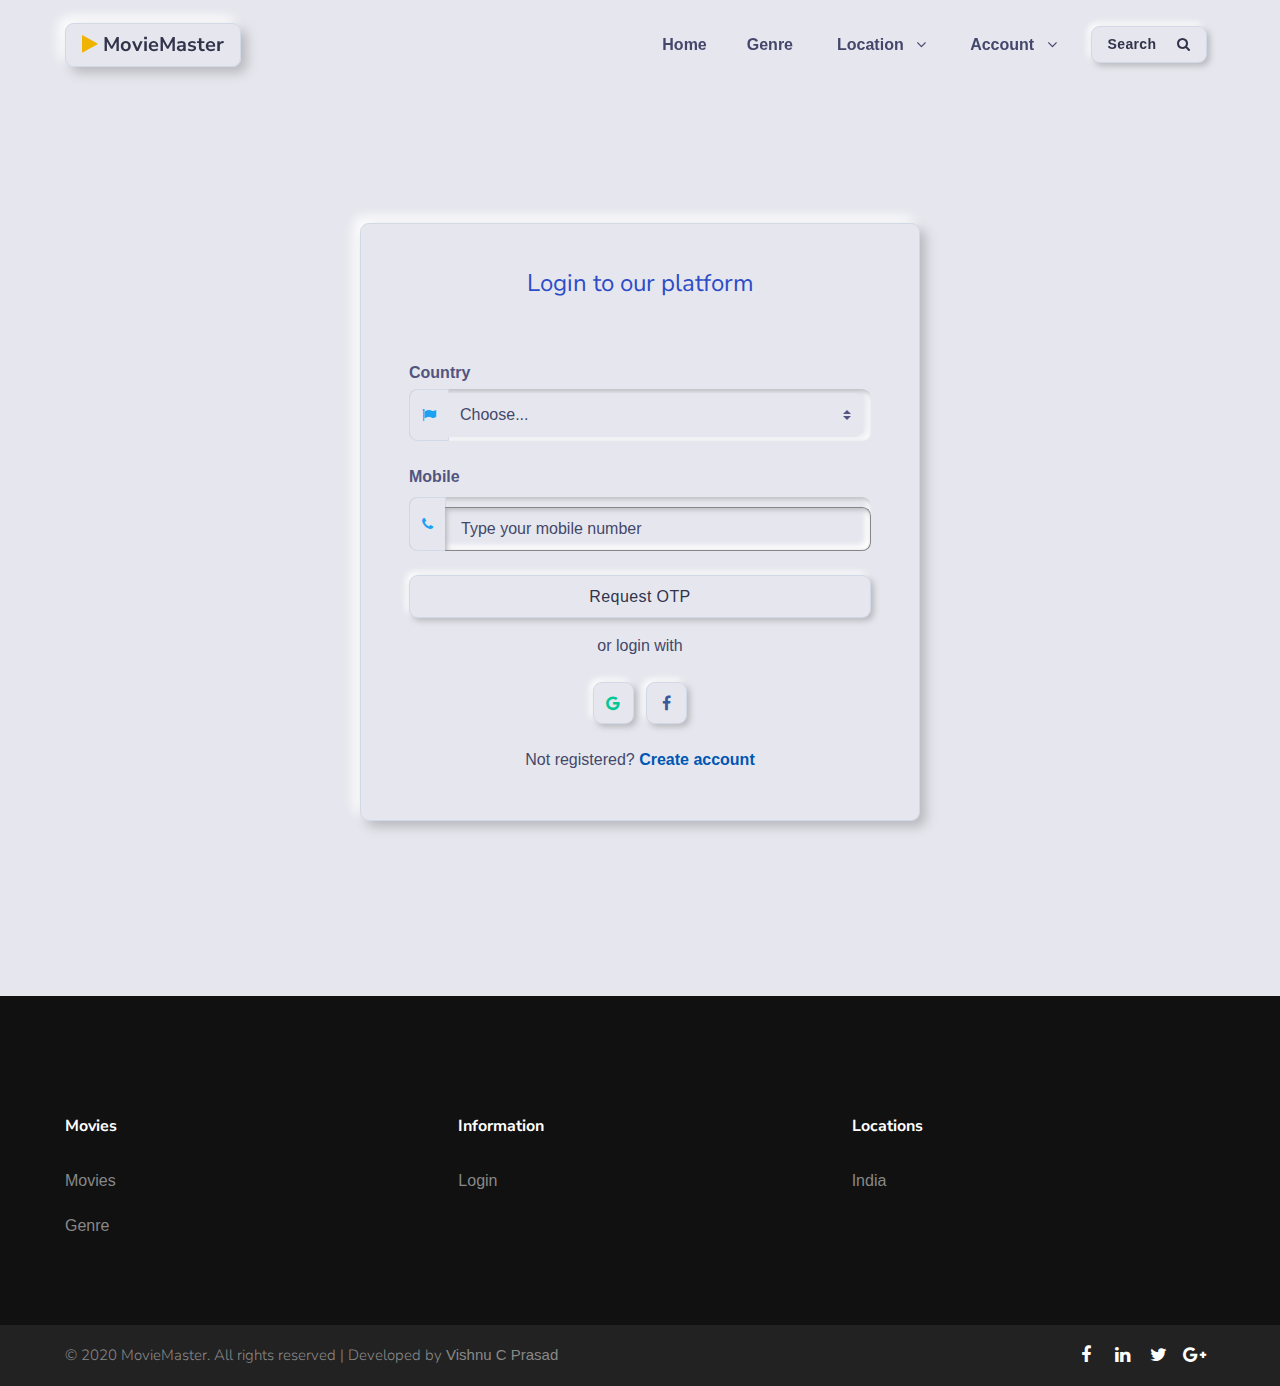
<file: views/login.html>
<!DOCTYPE html>
<html lang="en">

<head>
    <meta charset="UTF-8">
    <meta name="viewport" content="width=device-width, initial-scale=1.0">
    <title>MovieMaster</title>

    <link rel="icon" type="image/png" href="/favicon.ico" />

    <link rel="stylesheet" href="/assets/stylesheets/neumorphism.css">
    <link rel="stylesheet" href="/assets/stylesheets/fontawesome.css">
    <link rel="stylesheet" href="/assets/stylesheets/iziToast.css">
    <link rel="stylesheet" href="/assets/stylesheets/style.css">
</head>

<body>
    <header>
        <nav id="navbar-main" aria-label="Primary navigation"
            class="navbar navbar-main navbar-expand-lg navbar-theme-primary headroom navbar-light">
            <div class="container position-relative">
                <a class="navbar-brand shadow-soft py-2 px-3 rounded border border-light mr-lg-4" href="/">
                    <h5 class="m-0 font-weight-bolder">
                        <span class="fa fa-play icon-log text-warning" aria-hidden="true"></span>
                        <span class="text-capitalize">MovieMaster</span>
                    </h5>
                </a>
                <div class="navbar-collapse collapse" id="navbar_global">
                    <div class="navbar-collapse-header">
                        <div class="row">
                            <div class="col-6 collapse-brand">
                                <a href="/" class="navbar-brand shadow-soft py-2 px-3 rounded border border-light">
                                    <span class="fa fa-play icon-log text-warning" aria-hidden="true"></span>
                                </a>
                            </div>
                            <div class="col-6 collapse-close">
                                <a href="#navbar_global" class="fa fa-times" data-toggle="collapse"
                                    data-target="#navbar_global" aria-controls="navbar_global" aria-expanded="false"
                                    title="close" aria-label="Toggle navigation"></a>
                            </div>
                        </div>
                    </div>
                    <ul class="navbar-nav navbar-nav-hover align-items-lg-center ml-auto">
                        <li class="nav-item">
                            <a href="/" class="nav-link font-weight-bold">Home</a>
                        </li>
                        <li class="nav-item">
                            <a href="/" class="nav-link font-weight-bold">Genre</a>
                        </li>
                        <li class="nav-item dropdown">
                            <a href="#" class="nav-link" data-toggle="dropdown">
                                <span class="nav-link-inner-text font-weight-bold">Location</span>
                                <span class="fa fa-angle-down nav-link-arrow ml-2"></span>
                            </a>
                            <ul class="dropdown-menu shadow-soft">
                                <h5><a class="text-secondary text-truncate font-weight-bold mx-3"
                                        href="">Erumely, Kerala, India</a></h5>
                                <li><a class="dropdown-item" href="/login"><i
                                            class="fa fa-location-arrow text-secondary mr-2"></i> Pick another
                                        location</a></li>
                            </ul>
                        </li>
                        <li class="nav-item dropdown">
                            <a href="#" class="nav-link" data-toggle="dropdown">
                                <span class="nav-link-inner-text font-weight-bold">Account</span>
                                <span class="fa fa-angle-down nav-link-arrow ml-2"></span>
                            </a>
                            <ul class="dropdown-menu shadow-soft">
                                <h5 class="row px-3">
                                    <div class="col my-auto">
                                        <a class="text-secondary font-weight-bold"
                                            href="">Account</a>
                                    </div>
                                    <div class="col">
                                        <img src="../assets/images/profile.png" class="profile_img float-right">
                                    </div>
                                </h5>
                                <li><a class="dropdown-item" href="/login"><i
                                            class="fa fa-sign-in text-secondary mr-2"></i> Login</a></li>
                            </ul>
                        </li>
                        <li class="nav-item">
                            <div class="search-right">
                                <a href="#search" class="btn btn-primary btn-sm font-weight-bold px-3" title="search">
                                    Search <span class="fa fa-search ml-3" aria-hidden="true"></span>
                                </a>
                                <div id="search" class="pop-overlay">
                                    <div class="popup">
                                        <form class="search-box" id="search-box">
                                            <input type="search" placeholder="Search your Keyword" name="searchQuery"
                                                id="searchQuery" required="required" autofocus="" autocomplete="false">
                                            <button type="submit" class="btn btn-primary mx-2"><span
                                                    class="fa fa-search" aria-hidden="true"></span></button>
                                            <div class="bg-white rounded mt-2 py-2" id="results-container" hidden
                                                style="max-height: 50vh; overflow-y: auto;"></div>
                                        </form>
                                    </div>
                                    <a class="close" href="#close">×</a>
                                </div>
                            </div>
                        </li>
                    </ul>
                </div>
                <div class="d-flex align-items-center">
                    <button class="navbar-toggler ml-2" type="button" data-toggle="collapse"
                        data-target="#navbar_global" aria-controls="navbar_global" aria-expanded="false"
                        aria-label="Toggle navigation">
                        <span class="navbar-toggler-icon"></span>
                    </button>
                </div>
            </div>
        </nav>
    </header>

    <section class="min-vh-100 d-flex bg-primary align-items-center my-5 pt-5">
        <div class="container">
            <div class="row justify-content-center">
                <div class="col-12 col-md-8 col-lg-6 justify-content-center">
                    <div class="card bg-primary shadow-soft border-light p-4">
                        <div class="card-header text-center pb-0">
                            <h2 class="h4 text-secondary">Login to our platform</h2>
                        </div>
                        <div class="card-body">
                            <form action="#" class="mt-4" id="loginForm">
                                <div class="form-group">
                                    <label class="my-1 mr-2" for="contrySelection">Country</label>
                                    <div class="input-group mb-4">
                                        <div class="input-group-prepend">
                                            <span class="input-group-text"><span
                                                    class="fa fa-flag text-twitter"></span></span>
                                        </div>
                                        <select class="custom-select shadow-none my-1 mr-sm-2" id="contrySelection" required>
                                            <option selected value="">Choose...</option>
                                            <option value="+91">India</option>
                                        </select>
                                    </div>
                                </div>
                                <div class="form-group">
                                    <label for="mobileInput">Mobile</label>
                                    <div class="input-group mb-4">
                                        <div class="input-group-prepend">
                                            <span class="input-group-text"><span
                                                    class="fa fa-phone text-twitter"></span></span>
                                        </div>
                                        <input class="form-control" id="mobileInput"
                                            placeholder="Type your mobile number" type="text" aria-label="mobile"
                                            required>
                                    </div>
                                </div>
                                <button type="submit" class="btn btn-block btn-primary" id="loginSubmit">
                                    <span id="submitBtn">
                                        Request OTP
                                    </span>
                                    <span id="loadingBtn" hidden>
                                        <span class="spinner-grow spinner-grow-sm" role="status"
                                            aria-hidden="true"></span>
                                        <span class="spinner-grow spinner-grow-sm" role="status"
                                            aria-hidden="true"></span>
                                        <span class="spinner-grow spinner-grow-sm" role="status"
                                            aria-hidden="true"></span>
                                        <span class="spinner-grow spinner-grow-sm" role="status"
                                            aria-hidden="true"></span>
                                        <span class="spinner-grow spinner-grow-sm" role="status"
                                            aria-hidden="true"></span>
                                    </span>
                                </button>

                            </form>
                            <form action="#" class="mt-4" id="verificationForm" style="display: none;">
                                <div class="form-group">
                                    <label for="otpInput">OTP</label>
                                    <div class="input-group mb-4">
                                        <div class="input-group-prepend">
                                            <span class="input-group-text"><span
                                                    class="fa fa-check text-twitter"></span></span>
                                        </div>
                                        <input class="form-control" id="otpInput"
                                            placeholder="Enter OTP" type="text" aria-label="otp"
                                            required>
                                    </div>
                                </div>
                                <button type="submit" class="btn btn-block btn-primary" id="verificationSubmit">
                                    <span id="verificationSubmitBtn">
                                        Verify OTP
                                    </span>
                                    <span id="verificationLoadingBtn" hidden>
                                        <span class="spinner-grow spinner-grow-sm" role="status"
                                            aria-hidden="true"></span>
                                        <span class="spinner-grow spinner-grow-sm" role="status"
                                            aria-hidden="true"></span>
                                        <span class="spinner-grow spinner-grow-sm" role="status"
                                            aria-hidden="true"></span>
                                        <span class="spinner-grow spinner-grow-sm" role="status"
                                            aria-hidden="true"></span>
                                        <span class="spinner-grow spinner-grow-sm" role="status"
                                            aria-hidden="true"></span>
                                    </span>
                                </button>
                            </form>
                            <div class="mt-3 mb-4 text-center">
                                <span class="font-weight-normal">or login with</span>
                            </div>
                            <div class="btn-wrapper my-4 text-center">
                                <button class="btn btn-primary btn-icon-only  text-success mr-2" type="button"
                                    aria-label="google button" title="Login with Google">
                                    <span aria-hidden="true" class="fa fa-google"></span>
                                </button>
                                <button class="btn btn-primary btn-icon-only  text-facebook" type="button"
                                    aria-label="facebook button" title="Login with Facebook">
                                    <span aria-hidden="true" class="fa fa-facebook-f"></span>
                                </button>
                            </div>
                            <div class="d-block d-sm-flex justify-content-center align-items-center mt-4">
                                <span class="font-weight-normal">
                                    Not registered?
                                    <a href="#" class="font-weight-bold text-info">Create account</a>
                                </span>
                            </div>
                        </div>
                    </div>
                </div>
            </div>
        </div>
    </section>

    <!-- footer-66 -->
    <footer class="w3l-footer">
        <section class="footer-inner-main">
            <div class="footer-hny-grids py-5">
                <div class="container py-lg-4">
                    <div class="text-txt">
                        <div class="right-side">
                            <div class="row footer-links">
                                <div class="col-md-4 col-sm-6 sub-two-right mt-5">
                                    <h6>Movies</h6>
                                    <ul>
                                        <li><a href="/">Movies</a></li>
                                        <li><a href="/">Genre</a></li>
                                    </ul>
                                </div>
                                <div class="col-md-4 col-sm-6 sub-two-right mt-5">
                                    <h6>Information</h6>
                                    <ul>
                                        <li><a href="/login">Login</a> </li>
                                    </ul>
                                </div>
                                <div class="col-md-4 col-sm-6 sub-two-right mt-5">
                                    <h6>Locations</h6>
                                    <ul>
                                        <li><a href="/">India</a></li>
                                    </ul>
                                </div>
                            </div>
                        </div>
                    </div>
                </div>
            </div>
            </div>
            <div class="below-section">
                <div class="container">
                    <div class="copyright-footer">
                        <div class="columns text-lg-left">
                            <p>&copy; 2020 MovieMaster. All rights reserved | Developed by <a href="/">Vishnu C
                                    Prasad</a></p>
                        </div>

                        <ul class="social text-lg-right">
                            <li><a href="/"><span class="fa fa-facebook" aria-hidden="true"></span></a>
                            </li>
                            <li><a href="/"><span class="fa fa-linkedin" aria-hidden="true"></span></a>
                            </li>
                            <li><a href="/"><span class="fa fa-twitter" aria-hidden="true"></span></a>
                            </li>
                            <li><a href="/"><span class="fa fa-google-plus" aria-hidden="true"></span></a>
                            </li>

                        </ul>
                    </div>
                </div>
            </div>
            <!-- copyright -->
            <!-- move top -->
            <button onclick="topFunction()" id="movetop" title="Go to top">
                <span class="fa fa-arrow-up" aria-hidden="true"></span>
            </button>
            <!-- /move top -->

        </section>
    </footer>
    <!--//footer-66 -->

    <script src="../assets/javascripts/jquery.min.js"></script>
    <script src="../assets/javascripts/jquery.counterup.min.js"></script>
    <script src="../assets/javascripts/jquery.countdown.min.js"></script>
    <script src="../assets/javascripts/popper.min.js"></script>
    <script src="../assets/javascripts/bootstrap.min.js"></script>
    <script src="../assets/javascripts/jquery.magnific-popup.min.js"></script>
    <script src="../assets/javascripts/owl.carousel.js"></script>
    <script src="../assets/javascripts/owl.config.js"></script>
    <script src="../assets/javascripts/neumorphism.js"></script>
    <script src="../assets/javascripts/iziToast.js"></script>
    <script src="../assets/javascripts/script.js"></script>
</body>

</html>
</file>
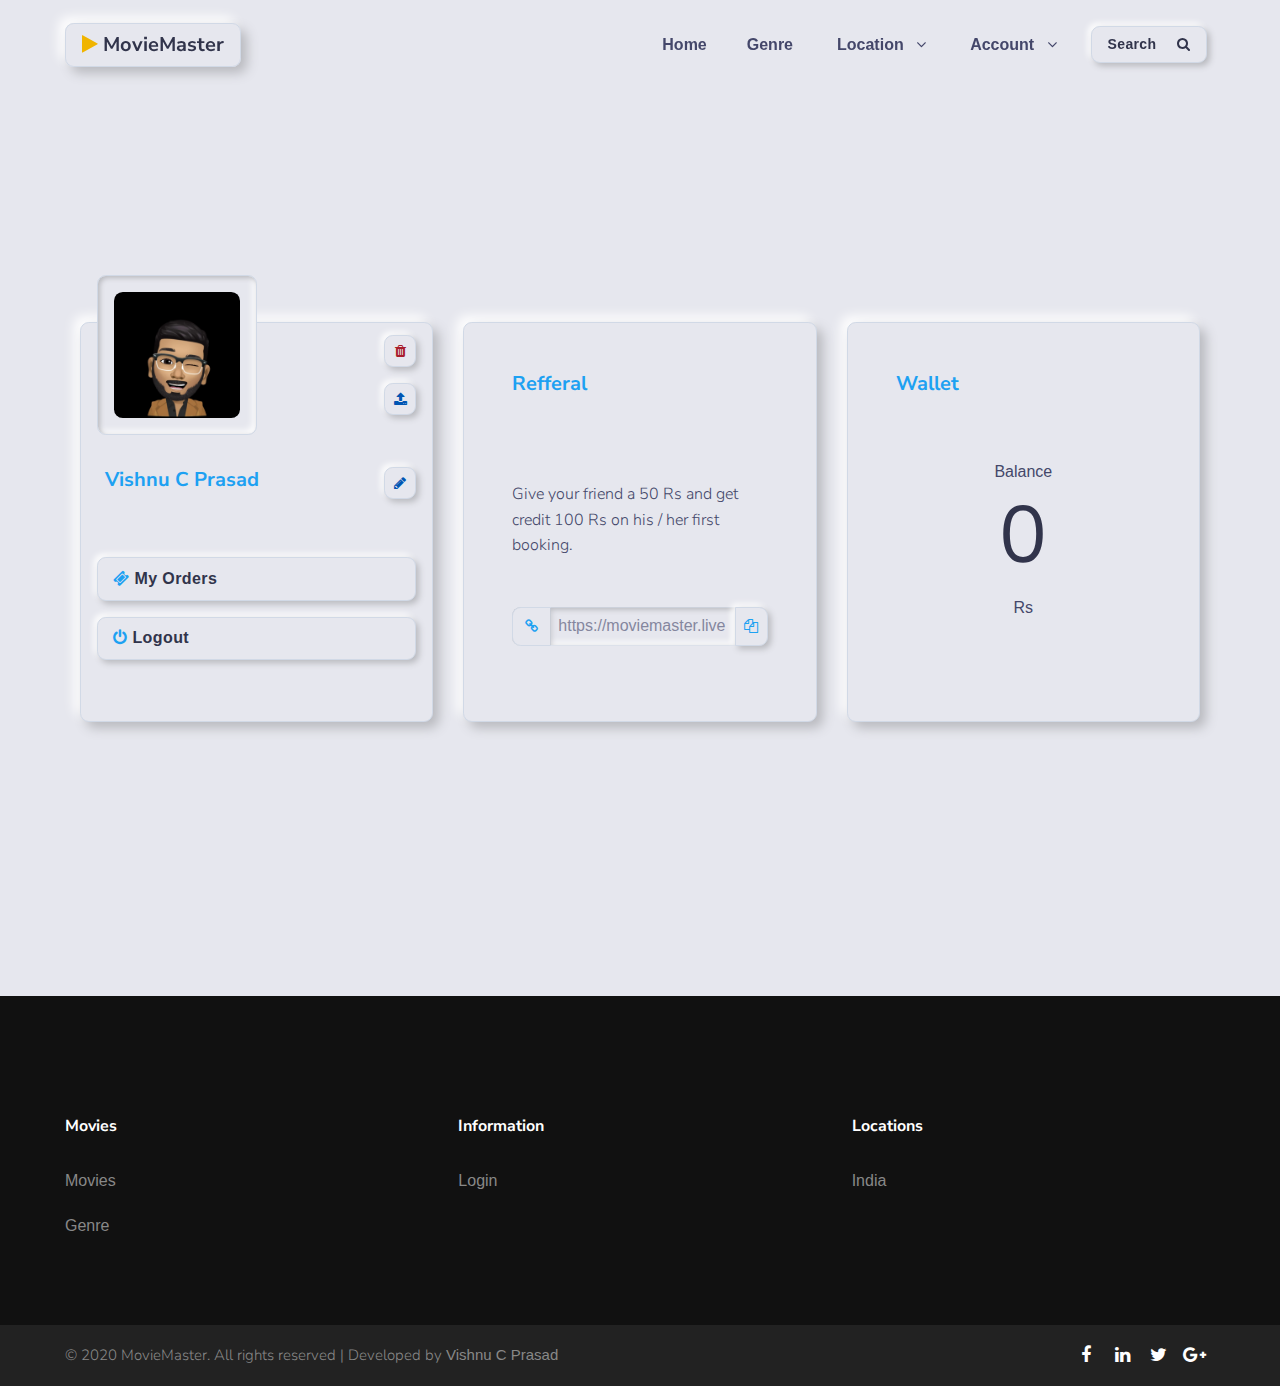
<file: views/my-profile.html>
<!DOCTYPE html>
<html lang="en">

<head>
    <meta charset="UTF-8">
    <meta name="viewport" content="width=device-width, initial-scale=1.0">
    <title>MovieMaster</title>

    <link rel="icon" type="image/png" href="/favicon.ico" />

    <link rel="stylesheet" href="/assets/stylesheets/neumorphism.css">
    <link rel="stylesheet" href="/assets/stylesheets/fontawesome.css">
    <link rel="stylesheet" href="/assets/stylesheets/iziToast.css">
    <link rel="stylesheet" href="/assets/stylesheets/style.css">
</head>

<body>
    <header>
        <nav id="navbar-main" aria-label="Primary navigation"
            class="navbar navbar-main navbar-expand-lg navbar-theme-primary headroom navbar-light">
            <div class="container position-relative">
                <a class="navbar-brand shadow-soft py-2 px-3 rounded border border-light mr-lg-4" href="/">
                    <h5 class="m-0 font-weight-bolder">
                        <span class="fa fa-play icon-log text-warning" aria-hidden="true"></span>
                        <span class="text-capitalize">MovieMaster</span>
                    </h5>
                </a>
                <div class="navbar-collapse collapse" id="navbar_global">
                    <div class="navbar-collapse-header">
                        <div class="row">
                            <div class="col-6 collapse-brand">
                                <a href="/" class="navbar-brand shadow-soft py-2 px-3 rounded border border-light">
                                    <span class="fa fa-play icon-log text-warning" aria-hidden="true"></span>
                                </a>
                            </div>
                            <div class="col-6 collapse-close">
                                <a href="#navbar_global" class="fa fa-times" data-toggle="collapse"
                                    data-target="#navbar_global" aria-controls="navbar_global" aria-expanded="false"
                                    title="close" aria-label="Toggle navigation"></a>
                            </div>
                        </div>
                    </div>
                    <ul class="navbar-nav navbar-nav-hover align-items-lg-center ml-auto">
                        <li class="nav-item">
                            <a href="/" class="nav-link font-weight-bold">Home</a>
                        </li>
                        <li class="nav-item">
                            <a href="/" class="nav-link font-weight-bold">Genre</a>
                        </li>
                        <li class="nav-item dropdown">
                            <a href="#" class="nav-link" data-toggle="dropdown">
                                <span class="nav-link-inner-text font-weight-bold">Location</span>
                                <span class="fa fa-angle-down nav-link-arrow ml-2"></span>
                            </a>
                            <ul class="dropdown-menu shadow-soft">
                                <h5><a class="text-secondary text-truncate font-weight-bold mx-3" href="">Erumely,
                                        Kerala, India</a></h5>
                                <li><a class="dropdown-item" href="/login"><i
                                            class="fa fa-location-arrow text-secondary mr-2"></i> Pick another
                                        location</a></li>
                            </ul>
                        </li>
                        <li class="nav-item dropdown">
                            <a href="#" class="nav-link" data-toggle="dropdown">
                                <span class="nav-link-inner-text font-weight-bold">Account</span>
                                <span class="fa fa-angle-down nav-link-arrow ml-2"></span>
                            </a>
                            <ul class="dropdown-menu shadow-soft">
                                <h5 class="row px-3">
                                    <div class="col my-auto">
                                        <a class="text-secondary font-weight-bold" href="">Account</a>
                                    </div>
                                    <div class="col">
                                        <img src="../assets/images/profile.png" class="profile_img float-right">
                                    </div>
                                </h5>
                                <li><a class="dropdown-item" href="/login"><i
                                            class="fa fa-sign-in text-secondary mr-2"></i> Login</a></li>
                            </ul>
                        </li>
                        <li class="nav-item">
                            <div class="search-right">
                                <a href="#search" class="btn btn-primary btn-sm font-weight-bold px-3" title="search">
                                    Search <span class="fa fa-search ml-3" aria-hidden="true"></span>
                                </a>
                                <div id="search" class="pop-overlay">
                                    <div class="popup">
                                        <form class="search-box" id="search-box">
                                            <input type="search" placeholder="Search your Keyword" name="searchQuery"
                                                id="searchQuery" required="required" autofocus="" autocomplete="false">
                                            <button type="submit" class="btn btn-primary mx-2"><span
                                                    class="fa fa-search" aria-hidden="true"></span></button>
                                            <div class="bg-white rounded mt-2 py-2" id="results-container" hidden
                                                style="max-height: 50vh; overflow-y: auto;"></div>
                                        </form>
                                    </div>
                                    <a class="close" href="#close">×</a>
                                </div>
                            </div>
                        </li>
                    </ul>
                </div>
                <div class="d-flex align-items-center">
                    <button class="navbar-toggler ml-2" type="button" data-toggle="collapse"
                        data-target="#navbar_global" aria-controls="navbar_global" aria-expanded="false"
                        aria-label="Toggle navigation">
                        <span class="navbar-toggler-icon"></span>
                    </button>
                </div>
            </div>
        </nav>
    </header>

    <section class="min-vh-100 d-flex align-items-center my-5 pt-5">
        <div class="container row mt-5">
            <div class="col-lg-4 col-md-6">
                <div class="profile-card mb-5">
                    <div class="card bg-primary shadow-soft border-light" style="height: 25rem;">
                        <div class="row">
                            <div class="col">
                                <div class="profile-image bg-primary shadow-inset border border-light rounded p-3 ml-3 mt-n5">
                                    <img src="../assets/images/user.jpg" class="card-img-top rounded"
                                        alt="Avatar" id="profilePic" style=" height: 100%; object-fit: cover !important;">
                                </div>
                            </div>
                            <div class="col-3 text-right my-auto mr-3">
                                <button class="btn btn-primary btn-sm btn-icon-only mb-3"><span
                                        class="fa fa-trash text-danger"></span></button>
                                <br>
                                <form action="" method="POST" enctype="multipart/form-data" id="updateProfilePicForm">
                                    <label class="btn btn-primary btn-sm btn-icon-only" for="my-file-selector" id="profilePicUploadBtn">
                                        <input id="my-file-selector" required type="file" name="ownerPicture"
                                            style="display:none" onchange="loadImage(event);"><span
                                            class="fa fa-upload text-info"></span>
                                    </label>
                                    <button type="submit" class="btn btn-primary btn-sm btn-icon-only" id="profilePicConfirmBtn" hidden>
                                        <span class="fa fa-check text-success" id="profilePicSubmitBtn"></span>
                                        <span id="profilePicLoadingBtn" hidden>
                                            <span class="spinner-grow spinner-grow-sm" role="status"
                                                aria-hidden="true"></span>
                                        </span>
                                    </button>
                                </form>
                            </div>
                        </div>
                        <div class="card-body p-3">
                            <div class="row mt-3">
                                <div class="col">
                                    <h3 class="h5 pl-2 mb-3 font-weight-bolder text-twitter">Vishnu C Prasad</h3>
                                </div>
                                <div class="col-3 text-right">
                                    <a type="button" class="btn btn-primary btn-icon-only btn-sm" data-toggle="modal"
                                        data-target="#editProfileModal">
                                        <span class="fa fa-pencil text-info"></span>
                                    </a>
                                </div>
                            </div>
                            <div class="modal fade" id="editProfileModal" tabindex="-1" role="dialog"
                                aria-labelledby="editProfileModal" aria-hidden="true">
                                <div class="modal-dialog modal-dialog-centered" role="document">
                                    <div class="modal-content shadow-soft">
                                        <div class="modal-header">
                                            <h5 class="modal-title mb-0" id="modal-title-default">Edit Profile</h5>
                                            <button type="button" class="close" data-dismiss="modal" aria-label="Close">
                                                <span aria-hidden="true">×</span>
                                            </button>
                                        </div>
                                        <div class="modal-body">
                                            <form action="" id="editProfileForm">
                                                <div class="row">
                                                    <div class="col-md-8">
                                                        <div class="form-group">
                                                            <div class="input-group shadow-none mb-4">
                                                                <div class="input-group-prepend">
                                                                    <span class="btn shadow-none border-0"><span
                                                                            class="fa fa-user text-twitter"></span></span>
                                                                </div>
                                                                <input
                                                                    class="form-control form-control-sm rounded border-0"
                                                                    id="nameInput" value="Vishnu C Prasad" type="text"
                                                                    aria-label="name" required>
                                                            </div>
                                                        </div>
                                                    </div>
                                                    <div class="col-md-4">
                                                        <div class="form-group">
                                                            <div class="input-group shadow-none mb-4">
                                                                <div class="input-group-prepend">
                                                                    <span class="input-group-text border-0"><span
                                                                            class="fa fa-venus-mars text-twitter"></span></span>
                                                                </div>
                                                                <select class="custom-select custom-select-sm rounded"
                                                                    id="genderSelection" required>
                                                                    <option value="Male">Male</option>
                                                                    <option value="Female">Female</option>
                                                                </select>
                                                            </div>
                                                        </div>
                                                    </div>
                                                </div>
                                                <div class="form-group">
                                                    <div class="input-group shadow-none mb-4">
                                                        <div class="input-group-prepend">
                                                            <span class="input-group-text border-0"><span
                                                                    class="fa fa-envelope text-twitter"></span></span>
                                                        </div>
                                                        <input class="form-control form-control-sm rounded border-0"
                                                            id="emailInput" value="mail@site.com" type="text"
                                                            aria-label="email" required>
                                                    </div>
                                                </div>
                                                <div class="row">
                                                    <div class="col-md-4">
                                                        <div class="form-group">
                                                            <div class="input-group shadow-none mb-4">
                                                                <div class="input-group-prepend">
                                                                    <span class="input-group-text border-0"><span
                                                                            class="fa fa-flag text-twitter"></span></span>
                                                                </div>
                                                                <select class="custom-select custom-select-sm rounded"
                                                                    id="contrySelection" required>
                                                                    <option value="+91">India</option>
                                                                </select>
                                                            </div>
                                                        </div>
                                                    </div>
                                                    <div class="col-md-8">
                                                        <div class="form-group">
                                                            <div class="input-group shadow-none mb-4">
                                                                <div class="input-group-prepend">
                                                                    <span class="input-group-text border-0"><span
                                                                            class="fa fa-phone text-twitter"></span></span>
                                                                </div>
                                                                <input
                                                                    class="form-control form-control-sm rounded border-0"
                                                                    id="mobileInput" value="9999999999" type="text"
                                                                    aria-label="mobile" required>
                                                            </div>
                                                        </div>
                                                    </div>
                                                </div>
                                                <button type="submit" class="btn btn-block btn-primary"
                                                    id="editProfileSubmit">
                                                    <span id="editProfileSubmitBtn">
                                                        Save
                                                    </span>
                                                    <span id="editProfileLoadingBtn" hidden>
                                                        <span class="spinner-grow spinner-grow-sm" role="status"
                                                            aria-hidden="true"></span>
                                                        <span class="spinner-grow spinner-grow-sm" role="status"
                                                            aria-hidden="true"></span>
                                                        <span class="spinner-grow spinner-grow-sm" role="status"
                                                            aria-hidden="true"></span>
                                                        <span class="spinner-grow spinner-grow-sm" role="status"
                                                            aria-hidden="true"></span>
                                                        <span class="spinner-grow spinner-grow-sm" role="status"
                                                            aria-hidden="true"></span>
                                                    </span>
                                                </button>
                                            </form>
                                        </div>
                                    </div>
                                </div>
                            </div>
                            <div class="mt-5">
                                <div class="btn btn-primary btn-block text-left font-weight-bolder mb-3"><span
                                        class="fa fa-ticket text-twitter"></span> My Orders</div>
                                <div class="btn btn-primary btn-block text-left font-weight-bolder"><span
                                        class="fa fa-power-off text-twitter"></span> Logout</div>
                            </div>
                        </div>
                    </div>
                </div>
            </div>
            <div class="col-lg-4 col-md-6">
                <div class="card bg-primary shadow-soft border-light mb-5" style="height: 25rem;">
                    <div class="card-body p-5">
                        <h3 class="h5 card-title font-weight-bolder text-twitter mb-3">Refferal</h3>
                        <div class="row h-100">
                            <div class="col-12 my-auto">
                                <p class="card-text mt-4">Give your friend a 50 Rs and get credit 100 Rs on his / her
                                    first
                                    booking.</p>
                                <div class="form-group mt-5">
                                    <div class="input-group mb-4">
                                        <div class="input-group-prepend">
                                            <span class="input-group-text"><span
                                                    class="fa fa-link text-twitter"></span></span>
                                        </div>
                                        <input class="form-control form-control-sm" id="refferalLink"
                                            value="https://moviemaster.live" type="url" readonly>
                                        <div class="input-group-append">
                                            <button class="btn btn-primary btn-sm"
                                                onclick="copyRefferalLink(event)"><span
                                                    class="fa fa-copy text-twitter"></span></button>
                                        </div>
                                    </div>
                                </div>
                            </div>
                        </div>
                    </div>
                </div>
            </div>
            <div class="col-lg-4 col-md-12">
                <div class="card bg-primary shadow-soft border-light" style="height: 25rem;">
                    <div class="card-body p-5 mb-5">
                        <h3 class="h5 card-title font-weight-bolder text-twitter mb-3">Wallet</h3>
                        <div class="row h-100">
                            <div class="col-12 my-auto text-center">
                                <span>Balance</span>
                                <h1 style="font-size: 5rem;">0</h1>
                                <span>Rs</span>
                            </div>
                        </div>
                    </div>
                </div>
            </div>
        </div>
    </section>

    <!-- footer-66 -->
    <footer class="w3l-footer">
        <section class="footer-inner-main">
            <div class="footer-hny-grids py-5">
                <div class="container py-lg-4">
                    <div class="text-txt">
                        <div class="right-side">
                            <div class="row footer-links">
                                <div class="col-md-4 col-sm-6 sub-two-right mt-5">
                                    <h6>Movies</h6>
                                    <ul>
                                        <li><a href="/">Movies</a></li>
                                        <li><a href="/">Genre</a></li>
                                    </ul>
                                </div>
                                <div class="col-md-4 col-sm-6 sub-two-right mt-5">
                                    <h6>Information</h6>
                                    <ul>
                                        <li><a href="/login">Login</a> </li>
                                    </ul>
                                </div>
                                <div class="col-md-4 col-sm-6 sub-two-right mt-5">
                                    <h6>Locations</h6>
                                    <ul>
                                        <li><a href="/">India</a></li>
                                    </ul>
                                </div>
                            </div>
                        </div>
                    </div>
                </div>
            </div>
            </div>
            <div class="below-section">
                <div class="container">
                    <div class="copyright-footer">
                        <div class="columns text-lg-left">
                            <p>&copy; 2020 MovieMaster. All rights reserved | Developed by <a href="/">Vishnu C
                                    Prasad</a></p>
                        </div>

                        <ul class="social text-lg-right">
                            <li><a href="/"><span class="fa fa-facebook" aria-hidden="true"></span></a>
                            </li>
                            <li><a href="/"><span class="fa fa-linkedin" aria-hidden="true"></span></a>
                            </li>
                            <li><a href="/"><span class="fa fa-twitter" aria-hidden="true"></span></a>
                            </li>
                            <li><a href="/"><span class="fa fa-google-plus" aria-hidden="true"></span></a>
                            </li>

                        </ul>
                    </div>
                </div>
            </div>
            <!-- copyright -->
            <!-- move top -->
            <button onclick="topFunction()" id="movetop" title="Go to top">
                <span class="fa fa-arrow-up" aria-hidden="true"></span>
            </button>
            <!-- /move top -->

        </section>
    </footer>
    <!--//footer-66 -->

    <script src="../assets/javascripts/jquery.min.js"></script>
    <script src="../assets/javascripts/jquery.counterup.min.js"></script>
    <script src="../assets/javascripts/jquery.countdown.min.js"></script>
    <script src="../assets/javascripts/popper.min.js"></script>
    <script src="../assets/javascripts/bootstrap.min.js"></script>
    <script src="../assets/javascripts/jquery.magnific-popup.min.js"></script>
    <script src="../assets/javascripts/owl.carousel.js"></script>
    <script src="../assets/javascripts/owl.config.js"></script>
    <script src="../assets/javascripts/neumorphism.js"></script>
    <script src="../assets/javascripts/iziToast.js"></script>
    <script src="../assets/javascripts/script.js"></script>
</body>

</html>
</file>
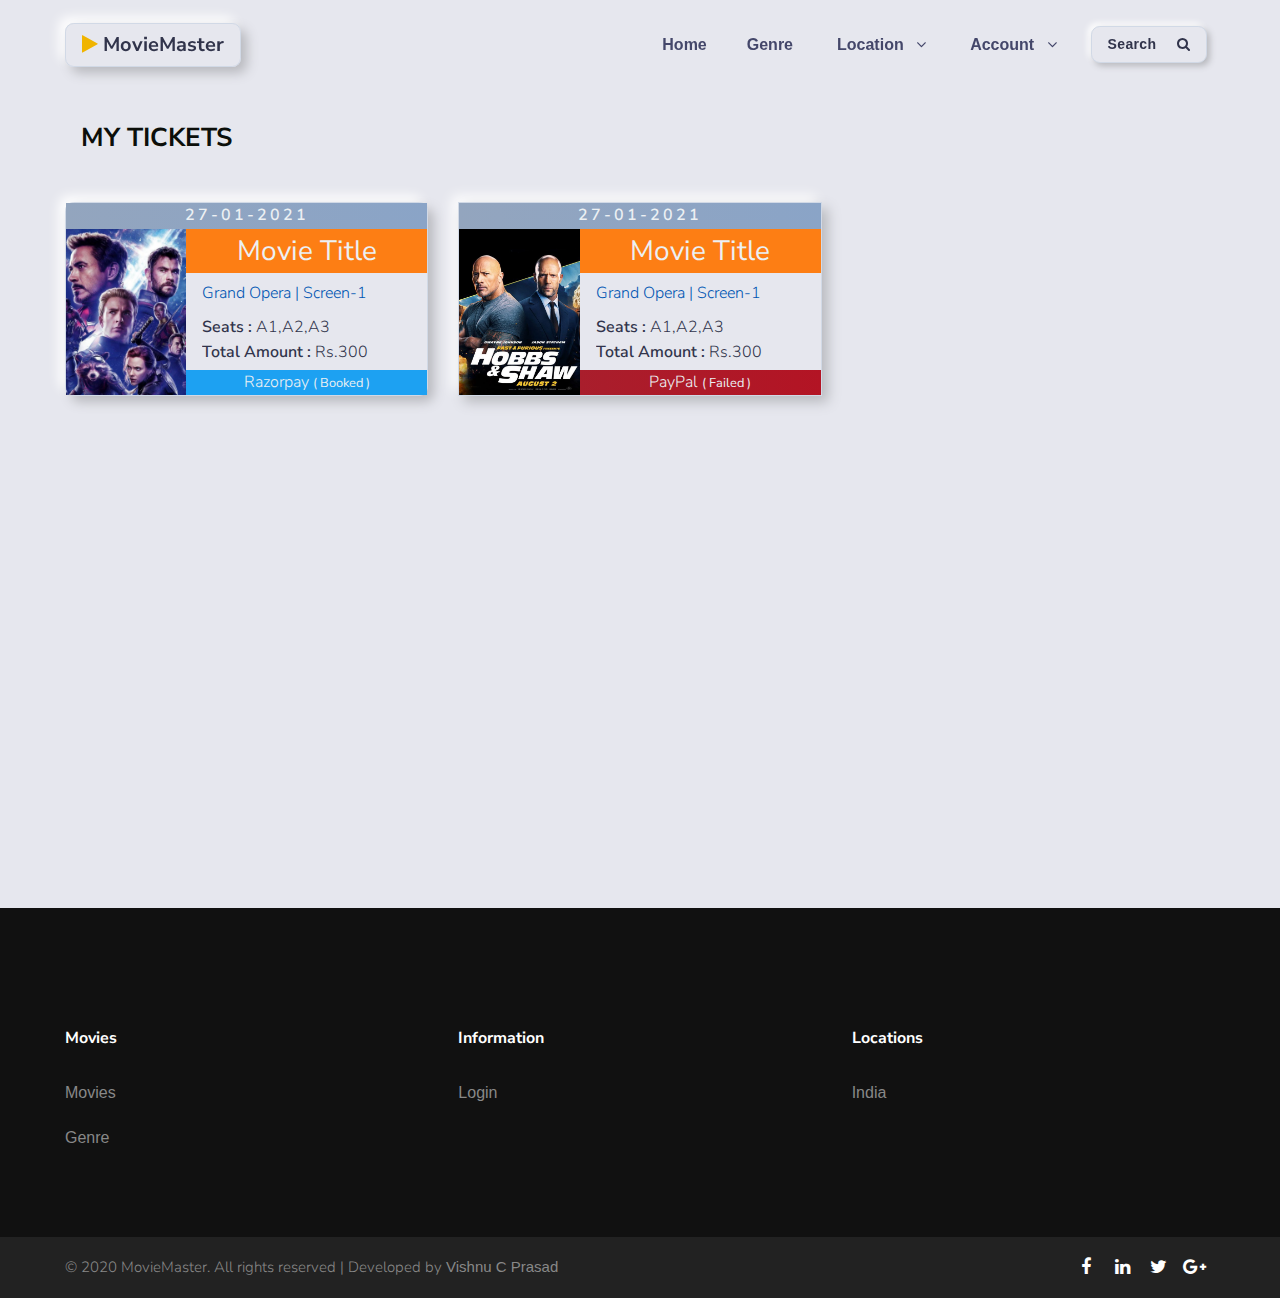
<file: views/my-tickets.html>
<!DOCTYPE html>
<html lang="en">

<head>
    <meta charset="UTF-8">
    <meta name="viewport" content="width=device-width, initial-scale=1.0">
    <title>MovieMaster</title>

    <link rel="icon" type="image/png" href="/favicon.ico" />

    <link rel="stylesheet" href="../assets/stylesheets/neumorphism.css">
    <link rel="stylesheet" href="../assets/stylesheets/fontawesome.css">
    <link rel="stylesheet" href="../assets/stylesheets/iziToast.css">
    <link rel="stylesheet" href="../assets/stylesheets/vex.css">
    <link rel="stylesheet" href="../assets/stylesheets/vex-theme-os.css">
    <link rel="stylesheet" href="../assets/stylesheets/style.css">
</head>

<body>
    <header>
        <nav id="navbar-main" aria-label="Primary navigation"
            class="navbar navbar-main navbar-expand-lg navbar-theme-primary headroom navbar-light">
            <div class="container position-relative">
                <a class="navbar-brand shadow-soft py-2 px-3 rounded border border-light mr-lg-4" href="/">
                    <h5 class="m-0 font-weight-bolder">
                        <span class="fa fa-play icon-log text-warning" aria-hidden="true"></span>
                        <span class="text-capitalize">MovieMaster</span>
                    </h5>
                </a>
                <div class="navbar-collapse collapse" id="navbar_global">
                    <div class="navbar-collapse-header">
                        <div class="row">
                            <div class="col-6 collapse-brand">
                                <a href="/" class="navbar-brand shadow-soft py-2 px-3 rounded border border-light">
                                    <span class="fa fa-play icon-log text-warning" aria-hidden="true"></span>
                                </a>
                            </div>
                            <div class="col-6 collapse-close">
                                <a href="#navbar_global" class="fa fa-times" data-toggle="collapse"
                                    data-target="#navbar_global" aria-controls="navbar_global" aria-expanded="false"
                                    title="close" aria-label="Toggle navigation"></a>
                            </div>
                        </div>
                    </div>
                    <ul class="navbar-nav navbar-nav-hover align-items-lg-center ml-auto">
                        <li class="nav-item">
                            <a href="/" class="nav-link font-weight-bold">Home</a>
                        </li>
                        <li class="nav-item">
                            <a href="/" class="nav-link font-weight-bold">Genre</a>
                        </li>
                        <li class="nav-item dropdown">
                            <a href="#" class="nav-link" data-toggle="dropdown">
                                <span class="nav-link-inner-text font-weight-bold">Location</span>
                                <span class="fa fa-angle-down nav-link-arrow ml-2"></span>
                            </a>
                            <ul class="dropdown-menu shadow-soft">
                                <h5><a class="text-secondary text-truncate font-weight-bold mx-3" href="">Erumely,
                                        Kerala, India</a></h5>
                                <li><a class="dropdown-item" href="/login"><i
                                            class="fa fa-location-arrow text-secondary mr-2"></i> Pick another
                                        location</a></li>
                            </ul>
                        </li>
                        <li class="nav-item dropdown">
                            <a href="#" class="nav-link" data-toggle="dropdown">
                                <span class="nav-link-inner-text font-weight-bold">Account</span>
                                <span class="fa fa-angle-down nav-link-arrow ml-2"></span>
                            </a>
                            <ul class="dropdown-menu shadow-soft">
                                <h5 class="row px-3">
                                    <div class="col my-auto">
                                        <a class="text-secondary font-weight-bold" href="">Account</a>
                                    </div>
                                    <div class="col">
                                        <img src="../assets/images/profile.png" class="profile_img float-right">
                                    </div>
                                </h5>
                                <li><a class="dropdown-item" href="/login"><i
                                            class="fa fa-sign-in text-secondary mr-2"></i> Login</a></li>
                            </ul>
                        </li>
                        <li class="nav-item">
                            <div class="search-right">
                                <a href="#search" class="btn btn-primary btn-sm font-weight-bold px-3" title="search">
                                    Search <span class="fa fa-search ml-3" aria-hidden="true"></span>
                                </a>
                                <div id="search" class="pop-overlay">
                                    <div class="popup">
                                        <form class="search-box" id="search-box">
                                            <input type="search" placeholder="Search your Keyword" name="searchQuery"
                                                id="searchQuery" required="required" autofocus="" autocomplete="false">
                                            <button type="submit" class="btn btn-primary mx-2"><span
                                                    class="fa fa-search" aria-hidden="true"></span></button>
                                            <div class="bg-white rounded mt-2 py-2" id="results-container" hidden
                                                style="max-height: 50vh; overflow-y: auto;"></div>
                                        </form>
                                    </div>
                                    <a class="close" href="#close">×</a>
                                </div>
                            </div>
                        </li>
                    </ul>
                </div>
                <div class="d-flex align-items-center">
                    <button class="navbar-toggler ml-2" type="button" data-toggle="collapse"
                        data-target="#navbar_global" aria-controls="navbar_global" aria-expanded="false"
                        aria-label="Toggle navigation">
                        <span class="navbar-toggler-icon"></span>
                    </button>
                </div>
            </div>
        </nav>
    </header>
    <section class="min-vh-100 mt-2 pt-5">
        <div class="container mt-5">
            <div class="headerhny-title border-light rounded p-3">
                <div class="w3l-title-grids">
                    <div class="headerhny-left">
                        <h3 class="hny-title m-0">My Tickets</h3>
                    </div>
                </div>
            </div>
            <div class="row">
                <div class="col-12 col-md-6 col-lg-4 mb-5 mb-lg-0">
                    <a href="">
                        <div class="card bg-primary shadow-soft border-light rounded animate-up-8">
                            <div class="bg-gradient-gray-600 text-white">
                                <p class="text-center text-monospace font-weight-bold">27-01-2021</p>
                            </div>
                            <div class="row no-gutters">
                                <div class="col-md-4">
                                    <img src="../assets/images/movies/banner1.jpg" class="card-img"
                                        style="height: 100%; object-fit: cover;">
                                </div>
                                <div class="col-md-8">
                                    <div class="card-body p-0">
                                        <h3
                                            class="card-title wthree text-truncate bg-orange text-white text-center mb-1 py-1">
                                            Movie Title</h3>
                                        <div class="px-3 py-1">
                                            <p class="card-text text-info text-truncate mb-2">
                                                Grand Opera | Screen-1</p>
                                            <p class="text-truncate"><span class="font-weight-bold">Seats
                                                    :
                                                </span>A1,A2,A3</p>
                                            <p class="text-truncate"><span class="font-weight-bold">Total
                                                    Amount :
                                                </span>Rs.300</p>
                                        </div>
                                        <p class="bg-twitter text-center text-white text-truncate"><span
                                                class="font-weight-bold"></span>Razorpay <span
                                                class="text-capitalize small">( Booked )</span></p>
                                    </div>
                                </div>
                            </div>
                        </div>
                    </a>
                </div>
                <div class="col-12 col-md-6 col-lg-4 mb-5 mb-lg-0">
                    <a href="">
                        <div class="card bg-primary shadow-soft border-light rounded-0 animate-up-8">
                            <div class="bg-gradient-gray-600 text-white">
                                <p class="text-center text-monospace font-weight-bold">27-01-2021</p>
                            </div>
                            <div class="row no-gutters">
                                <div class="col-md-4">
                                    <img src="../assets/images/movies/banner2.jpg" class="card-img"
                                        style="height: 100%; object-fit: cover;">
                                </div>
                                <div class="col-md-8">
                                    <div class="card-body p-0">
                                        <h3
                                            class="card-title wthree text-truncate bg-orange text-white text-center mb-1 py-1">
                                            Movie Title</h3>
                                        <div class="px-3 py-1">
                                            <p class="card-text text-info text-truncate mb-2">
                                                Grand Opera | Screen-1</p>
                                            <p class="text-truncate"><span class="font-weight-bold">Seats
                                                    :
                                                </span>A1,A2,A3</p>
                                            <p class="text-truncate"><span class="font-weight-bold">Total
                                                    Amount :
                                                </span>Rs.300</p>
                                        </div>
                                        <p class="bg-gradient-danger text-center text-white text-truncate"><span
                                                class="font-weight-bold"></span>PayPal <span
                                                class="text-capitalize small">( Failed )</span></p>
                                    </div>
                                </div>
                            </div>
                        </div>
                    </a>
                </div>
            </div>
        </div>
        </div>
        </div>
    </section>

    <!-- footer-66 -->
    <footer class="w3l-footer">
        <section class="footer-inner-main">
            <div class="footer-hny-grids py-5">
                <div class="container py-lg-4">
                    <div class="text-txt">
                        <div class="right-side">
                            <div class="row footer-links">
                                <div class="col-md-4 col-sm-6 sub-two-right mt-5">
                                    <h6>Movies</h6>
                                    <ul>
                                        <li><a href="/">Movies</a></li>
                                        <li><a href="/">Genre</a></li>
                                    </ul>
                                </div>
                                <div class="col-md-4 col-sm-6 sub-two-right mt-5">
                                    <h6>Information</h6>
                                    <ul>
                                        <li><a href="/login">Login</a> </li>
                                    </ul>
                                </div>
                                <div class="col-md-4 col-sm-6 sub-two-right mt-5">
                                    <h6>Locations</h6>
                                    <ul>
                                        <li><a href="/">India</a></li>
                                    </ul>
                                </div>
                            </div>
                        </div>
                    </div>
                </div>
            </div>
            </div>
            <div class="below-section">
                <div class="container">
                    <div class="copyright-footer">
                        <div class="columns text-lg-left">
                            <p>&copy; 2020 MovieMaster. All rights reserved | Developed by <a href="/">Vishnu C
                                    Prasad</a></p>
                        </div>

                        <ul class="social text-lg-right">
                            <li><a href="/"><span class="fa fa-facebook" aria-hidden="true"></span></a>
                            </li>
                            <li><a href="/"><span class="fa fa-linkedin" aria-hidden="true"></span></a>
                            </li>
                            <li><a href="/"><span class="fa fa-twitter" aria-hidden="true"></span></a>
                            </li>
                            <li><a href="/"><span class="fa fa-google-plus" aria-hidden="true"></span></a>
                            </li>

                        </ul>
                    </div>
                </div>
            </div>
            <!-- copyright -->
            <!-- move top -->
            <button onclick="topFunction()" id="movetop" title="Go to top">
                <span class="fa fa-arrow-up" aria-hidden="true"></span>
            </button>
            <!-- /move top -->

        </section>
    </footer>
    <!--//footer-66 -->

    <script src="../assets/javascripts/jquery.min.js"></script>
    <script src="../assets/javascripts/jquery.counterup.min.js"></script>
    <script src="../assets/javascripts/jquery.countdown.min.js"></script>
    <script src="../assets/javascripts/popper.min.js"></script>
    <script src="../assets/javascripts/bootstrap.min.js"></script>
    <script src="../assets/javascripts/jquery.magnific-popup.min.js"></script>
    <script src="../assets/javascripts/owl.carousel.js"></script>
    <script src="../assets/javascripts/owl.config.js"></script>
    <script src="../assets/javascripts/neumorphism.js"></script>
    <script src="../assets/javascripts/iziToast.js"></script>
    <script src="../assets/javascripts/vex.combined.js"></script>
    <script src="../assets/javascripts/script.js"></script>
</body>

</html>
</file>
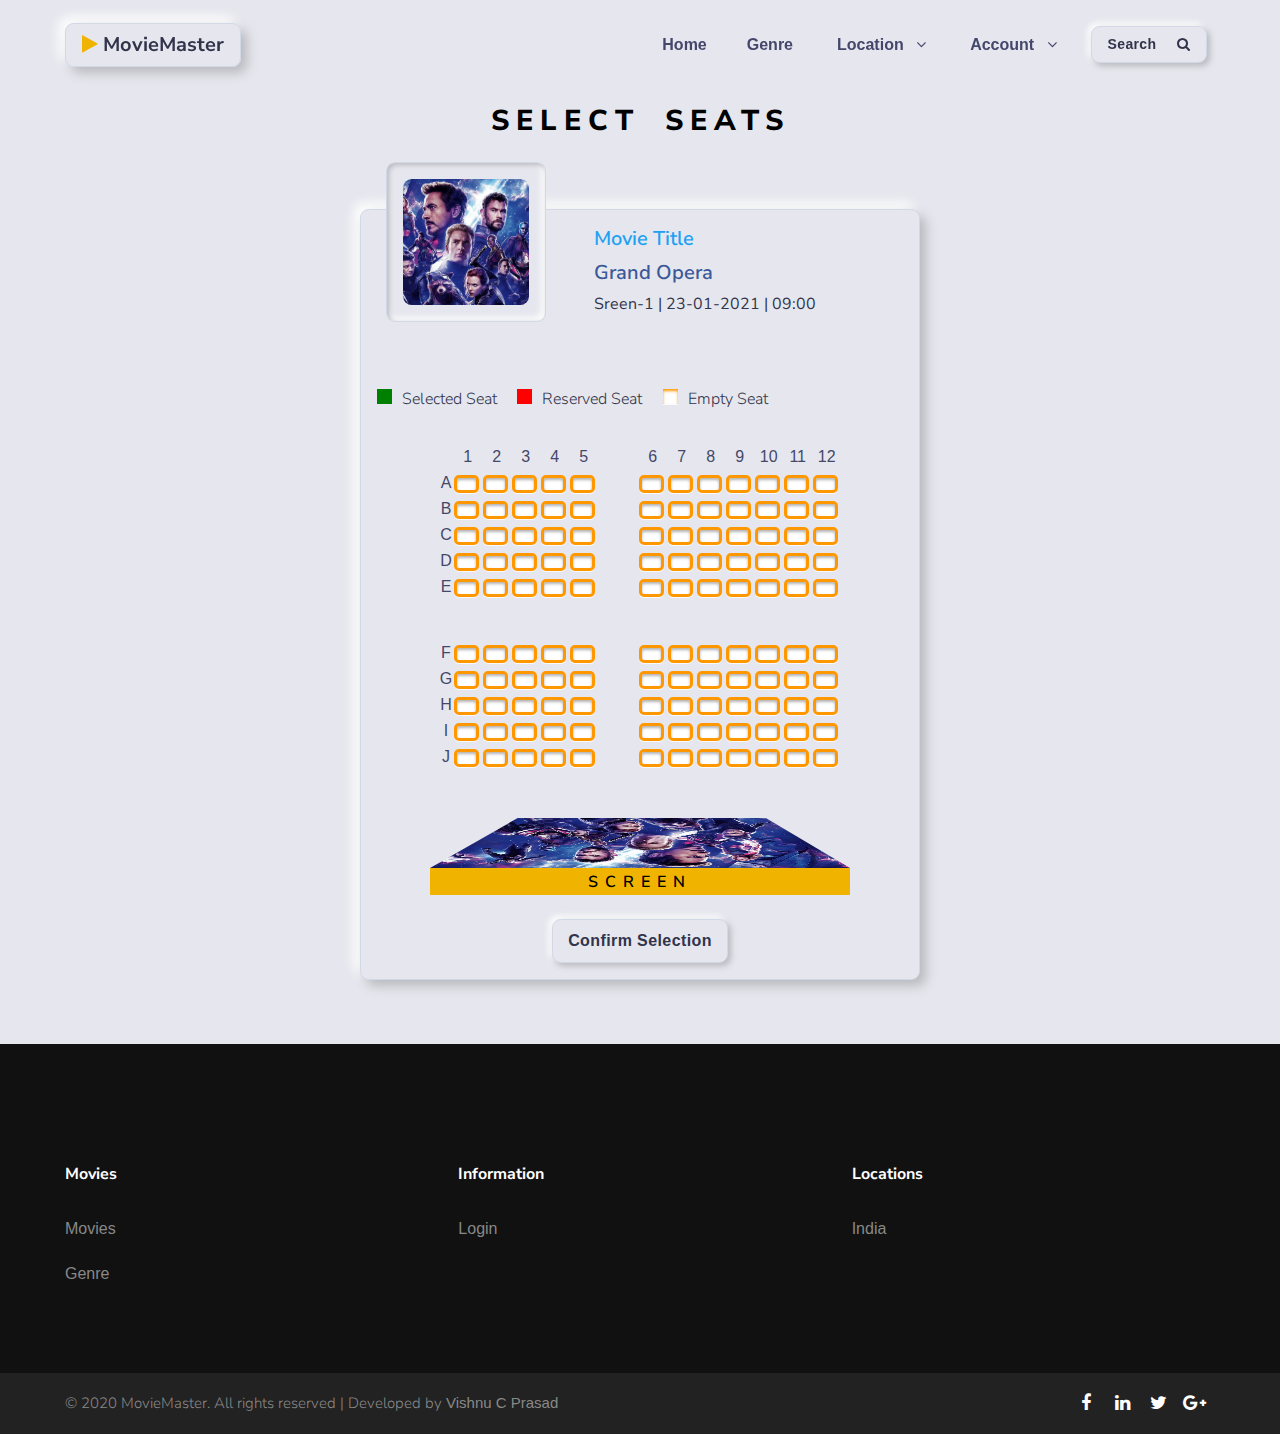
<file: views/seat-selection.html>
<!DOCTYPE html>
<html lang="en">

<head>
    <meta charset="UTF-8">
    <meta name="viewport" content="width=device-width, initial-scale=1.0">
    <title>MovieMaster</title>

    <link rel="icon" type="image/png" href="/favicon.ico" />

    <link rel="stylesheet" href="/assets/stylesheets/neumorphism.css">
    <link rel="stylesheet" href="/assets/stylesheets/fontawesome.css">
    <link rel="stylesheet" href="/assets/stylesheets/iziToast.css">
    <link rel="stylesheet" href="/assets/stylesheets/style.css">
</head>

<body>
    <header>
        <nav id="navbar-main" aria-label="Primary navigation"
            class="navbar navbar-main navbar-expand-lg navbar-theme-primary headroom navbar-light">
            <div class="container position-relative">
                <a class="navbar-brand shadow-soft py-2 px-3 rounded border border-light mr-lg-4" href="/">
                    <h5 class="m-0 font-weight-bolder">
                        <span class="fa fa-play icon-log text-warning" aria-hidden="true"></span>
                        <span class="text-capitalize">MovieMaster</span>
                    </h5>
                </a>
                <div class="navbar-collapse collapse" id="navbar_global">
                    <div class="navbar-collapse-header">
                        <div class="row">
                            <div class="col-6 collapse-brand">
                                <a href="/" class="navbar-brand shadow-soft py-2 px-3 rounded border border-light">
                                    <span class="fa fa-play icon-log text-warning" aria-hidden="true"></span>
                                </a>
                            </div>
                            <div class="col-6 collapse-close">
                                <a href="#navbar_global" class="fa fa-times" data-toggle="collapse"
                                    data-target="#navbar_global" aria-controls="navbar_global" aria-expanded="false"
                                    title="close" aria-label="Toggle navigation"></a>
                            </div>
                        </div>
                    </div>
                    <ul class="navbar-nav navbar-nav-hover align-items-lg-center ml-auto">
                        <li class="nav-item">
                            <a href="/" class="nav-link font-weight-bold">Home</a>
                        </li>
                        <li class="nav-item">
                            <a href="/" class="nav-link font-weight-bold">Genre</a>
                        </li>
                        <li class="nav-item dropdown">
                            <a href="#" class="nav-link" data-toggle="dropdown">
                                <span class="nav-link-inner-text font-weight-bold">Location</span>
                                <span class="fa fa-angle-down nav-link-arrow ml-2"></span>
                            </a>
                            <ul class="dropdown-menu shadow-soft">
                                <h5><a class="text-secondary text-truncate font-weight-bold mx-3" href="">Erumely,
                                        Kerala, India</a></h5>
                                <li><a class="dropdown-item" href="/login"><i
                                            class="fa fa-location-arrow text-secondary mr-2"></i> Pick another
                                        location</a></li>
                            </ul>
                        </li>
                        <li class="nav-item dropdown">
                            <a href="#" class="nav-link" data-toggle="dropdown">
                                <span class="nav-link-inner-text font-weight-bold">Account</span>
                                <span class="fa fa-angle-down nav-link-arrow ml-2"></span>
                            </a>
                            <ul class="dropdown-menu shadow-soft">
                                <h5 class="row px-3">
                                    <div class="col my-auto">
                                        <a class="text-secondary font-weight-bold" href="">Account</a>
                                    </div>
                                    <div class="col">
                                        <img src="../assets/images/profile.png" class="profile_img float-right">
                                    </div>
                                </h5>
                                <li><a class="dropdown-item" href="/login"><i
                                            class="fa fa-sign-in text-secondary mr-2"></i> Login</a></li>
                            </ul>
                        </li>
                        <li class="nav-item">
                            <div class="search-right">
                                <a href="#search" class="btn btn-primary btn-sm font-weight-bold px-3" title="search">
                                    Search <span class="fa fa-search ml-3" aria-hidden="true"></span>
                                </a>
                                <div id="search" class="pop-overlay">
                                    <div class="popup">
                                        <form class="search-box" id="search-box">
                                            <input type="search" placeholder="Search your Keyword" name="searchQuery"
                                                id="searchQuery" required="required" autofocus="" autocomplete="false">
                                            <button type="submit" class="btn btn-primary mx-2"><span
                                                    class="fa fa-search" aria-hidden="true"></span></button>
                                            <div class="bg-white rounded mt-2 py-2" id="results-container" hidden
                                                style="max-height: 50vh; overflow-y: auto;"></div>
                                        </form>
                                    </div>
                                    <a class="close" href="#close">×</a>
                                </div>
                            </div>
                        </li>
                    </ul>
                </div>
                <div class="d-flex align-items-center">
                    <button class="navbar-toggler ml-2" type="button" data-toggle="collapse"
                        data-target="#navbar_global" aria-controls="navbar_global" aria-expanded="false"
                        aria-label="Toggle navigation">
                        <span class="navbar-toggler-icon"></span>
                    </button>
                </div>
            </div>
        </nav>
    </header>

    <section class="py-5">
        <div class="container">
            <div class="header text-center my-5">
                <h1 class="wthree">Select Seats</h1>
            </div>
            <div class="row justify-content-center">
                <div class="col-sm-12 col-md-8 col-lg-6">
                    <div class="profile-card my-3">
                        <div class="card bg-primary shadow-soft border-light">
                            <div class="row">
                                <div class="ml-4">
                                    <div
                                        class="profile-image bg-primary shadow-inset border border-light rounded p-3 ml-3 mt-n5">
                                        <img src="../assets/images/movies/banner1.jpg" class="card-img-top rounded"
                                            alt="Avatar" id="profilePic"
                                            style=" height: 100%; object-fit: cover !important;">
                                    </div>
                                </div>
                                <div class="ml-5 my-3">
                                    <h5 class="text-twitter font-weight-bold">Movie Title</h5>
                                    <h5 class="text-facebook font-weight-bold">Grand Opera</h5>
                                    <h6>Sreen-1 | 23-01-2021 | 09:00</h6>
                                </div>
                            </div>
                            <div class="card-body p-3">
                                <div class="w3ls-reg">
                                    <!-- seat availabilty list -->
                                    <ul class="seat_w3ls">
                                        <li class="smallBox greenBox text-dark">Selected Seat</li>

                                        <li class="smallBox redBox text-dark">Reserved Seat</li>

                                        <li class="smallBox emptyBox text-dark">Empty Seat</li>
                                    </ul>
                                    <!-- seat availabilty list -->
                                    <!-- seat layout -->
                                    <div class="seatStructure">
                                        <div class="d-md-flex justify-content-center table-responsive">
                                            <table id="seatsBlock">
                                                <tr>
                                                    <td></td>
                                                    <td>1</td>
                                                    <td>2</td>
                                                    <td>3</td>
                                                    <td>4</td>
                                                    <td>5</td>
                                                    <td></td>
                                                    <td>6</td>
                                                    <td>7</td>
                                                    <td>8</td>
                                                    <td>9</td>
                                                    <td>10</td>
                                                    <td>11</td>
                                                    <td>12</td>
                                                </tr>
                                                <tr>
                                                    <td>A</td>
                                                    <td>
                                                        <input type="checkbox" class="seats" value="A1">
                                                    </td>
                                                    <td>
                                                        <input type="checkbox" class="seats" value="A2">
                                                    </td>
                                                    <td>
                                                        <input type="checkbox" class="seats" value="A3">
                                                    </td>
                                                    <td>
                                                        <input type="checkbox" class="seats" value="A4">
                                                    </td>
                                                    <td>
                                                        <input type="checkbox" class="seats" value="A5">
                                                    </td>
                                                    <td class="seatGap"></td>
                                                    <td>
                                                        <input type="checkbox" class="seats" value="A6">
                                                    </td>
                                                    <td>
                                                        <input type="checkbox" class="seats" value="A7">
                                                    </td>
                                                    <td>
                                                        <input type="checkbox" class="seats" value="A8">
                                                    </td>
                                                    <td>
                                                        <input type="checkbox" class="seats" value="A9">
                                                    </td>
                                                    <td>
                                                        <input type="checkbox" class="seats" value="A10">
                                                    </td>
                                                    <td>
                                                        <input type="checkbox" class="seats" value="A11">
                                                    </td>
                                                    <td>
                                                        <input type="checkbox" class="seats" value="A12">
                                                    </td>
                                                </tr>
    
                                                <tr>
                                                    <td>B</td>
                                                    <td>
                                                        <input type="checkbox" class="seats" value="B1">
                                                    </td>
                                                    <td>
                                                        <input type="checkbox" class="seats" value="B2">
                                                    </td>
                                                    <td>
                                                        <input type="checkbox" class="seats" value="B3">
                                                    </td>
                                                    <td>
                                                        <input type="checkbox" class="seats" value="B4">
                                                    </td>
                                                    <td>
                                                        <input type="checkbox" class="seats" value="B5">
                                                    </td>
                                                    <td></td>
                                                    <td>
                                                        <input type="checkbox" class="seats" value="B6">
                                                    </td>
                                                    <td>
                                                        <input type="checkbox" class="seats" value="B7">
                                                    </td>
                                                    <td>
                                                        <input type="checkbox" class="seats" value="B8">
                                                    </td>
                                                    <td>
                                                        <input type="checkbox" class="seats" value="B9">
                                                    </td>
                                                    <td>
                                                        <input type="checkbox" class="seats" value="B10">
                                                    </td>
                                                    <td>
                                                        <input type="checkbox" class="seats" value="B11">
                                                    </td>
                                                    <td>
                                                        <input type="checkbox" class="seats" value="B12">
                                                    </td>
                                                </tr>
    
                                                <tr>
                                                    <td>C</td>
                                                    <td>
                                                        <input type="checkbox" class="seats" value="C1">
                                                    </td>
                                                    <td>
                                                        <input type="checkbox" class="seats" value="C2">
                                                    </td>
                                                    <td>
                                                        <input type="checkbox" class="seats" value="C3">
                                                    </td>
                                                    <td>
                                                        <input type="checkbox" class="seats" value="C4">
                                                    </td>
                                                    <td>
                                                        <input type="checkbox" class="seats" value="C5">
                                                    </td>
                                                    <td></td>
                                                    <td>
                                                        <input type="checkbox" class="seats" value="C6">
                                                    </td>
                                                    <td>
                                                        <input type="checkbox" class="seats" value="C7">
                                                    </td>
                                                    <td>
                                                        <input type="checkbox" class="seats" value="C8">
                                                    </td>
                                                    <td>
                                                        <input type="checkbox" class="seats" value="C9">
                                                    </td>
                                                    <td>
                                                        <input type="checkbox" class="seats" value="C10">
                                                    </td>
                                                    <td>
                                                        <input type="checkbox" class="seats" value="C11">
                                                    </td>
                                                    <td>
                                                        <input type="checkbox" class="seats" value="C12">
                                                    </td>
                                                </tr>
    
                                                <tr>
                                                    <td>D</td>
                                                    <td>
                                                        <input type="checkbox" class="seats" value="D1">
                                                    </td>
                                                    <td>
                                                        <input type="checkbox" class="seats" value="D2">
                                                    </td>
                                                    <td>
                                                        <input type="checkbox" class="seats" value="D3">
                                                    </td>
                                                    <td>
                                                        <input type="checkbox" class="seats" value="D4">
                                                    </td>
                                                    <td>
                                                        <input type="checkbox" class="seats" value="D5">
                                                    </td>
                                                    <td></td>
                                                    <td>
                                                        <input type="checkbox" class="seats" value="D6">
                                                    </td>
                                                    <td>
                                                        <input type="checkbox" class="seats" value="D7">
                                                    </td>
                                                    <td>
                                                        <input type="checkbox" class="seats" value="D8">
                                                    </td>
                                                    <td>
                                                        <input type="checkbox" class="seats" value="D9">
                                                    </td>
                                                    <td>
                                                        <input type="checkbox" class="seats" value="D10">
                                                    </td>
                                                    <td>
                                                        <input type="checkbox" class="seats" value="D11">
                                                    </td>
                                                    <td>
                                                        <input type="checkbox" class="seats" value="D12">
                                                    </td>
                                                </tr>
    
                                                <tr>
                                                    <td>E</td>
                                                    <td>
                                                        <input type="checkbox" class="seats" value="E1">
                                                    </td>
                                                    <td>
                                                        <input type="checkbox" class="seats" value="E2">
                                                    </td>
                                                    <td>
                                                        <input type="checkbox" class="seats" value="E3">
                                                    </td>
                                                    <td>
                                                        <input type="checkbox" class="seats" value="E4">
                                                    </td>
                                                    <td>
                                                        <input type="checkbox" class="seats" value="E5">
                                                    </td>
                                                    <td></td>
                                                    <td>
                                                        <input type="checkbox" class="seats" value="E6">
                                                    </td>
                                                    <td>
                                                        <input type="checkbox" class="seats" value="E7">
                                                    </td>
                                                    <td>
                                                        <input type="checkbox" class="seats" value="E8">
                                                    </td>
                                                    <td>
                                                        <input type="checkbox" class="seats" value="E9">
                                                    </td>
                                                    <td>
                                                        <input type="checkbox" class="seats" value="E10">
                                                    </td>
                                                    <td>
                                                        <input type="checkbox" class="seats" value="E11">
                                                    </td>
                                                    <td>
                                                        <input type="checkbox" class="seats" value="E12">
                                                    </td>
                                                </tr>
    
                                                <tr class="seatVGap"></tr>
    
                                                <tr>
                                                    <td>F</td>
                                                    <td>
                                                        <input type="checkbox" class="seats" value="F1">
                                                    </td>
                                                    <td>
                                                        <input type="checkbox" class="seats" value="F2">
                                                    </td>
                                                    <td>
                                                        <input type="checkbox" class="seats" value="F3">
                                                    </td>
                                                    <td>
                                                        <input type="checkbox" class="seats" value="F4">
                                                    </td>
                                                    <td>
                                                        <input type="checkbox" class="seats" value="F5">
                                                    </td>
                                                    <td></td>
                                                    <td>
                                                        <input type="checkbox" class="seats" value="F6">
                                                    </td>
                                                    <td>
                                                        <input type="checkbox" class="seats" value="F7">
                                                    </td>
                                                    <td>
                                                        <input type="checkbox" class="seats" value="F8">
                                                    </td>
                                                    <td>
                                                        <input type="checkbox" class="seats" value="F9">
                                                    </td>
                                                    <td>
                                                        <input type="checkbox" class="seats" value="F10">
                                                    </td>
                                                    <td>
                                                        <input type="checkbox" class="seats" value="F11">
                                                    </td>
                                                    <td>
                                                        <input type="checkbox" class="seats" value="F12">
                                                    </td>
                                                </tr>
    
                                                <tr>
                                                    <td>G</td>
                                                    <td>
                                                        <input type="checkbox" class="seats" value="G1">
                                                    </td>
                                                    <td>
                                                        <input type="checkbox" class="seats" value="G2">
                                                    </td>
                                                    <td>
                                                        <input type="checkbox" class="seats" value="G3">
                                                    </td>
                                                    <td>
                                                        <input type="checkbox" class="seats" value="G4">
                                                    </td>
                                                    <td>
                                                        <input type="checkbox" class="seats" value="G5">
                                                    </td>
                                                    <td></td>
                                                    <td>
                                                        <input type="checkbox" class="seats" value="G6">
                                                    </td>
                                                    <td>
                                                        <input type="checkbox" class="seats" value="G7">
                                                    </td>
                                                    <td>
                                                        <input type="checkbox" class="seats" value="G8">
                                                    </td>
                                                    <td>
                                                        <input type="checkbox" class="seats" value="G9">
                                                    </td>
                                                    <td>
                                                        <input type="checkbox" class="seats" value="G10">
                                                    </td>
                                                    <td>
                                                        <input type="checkbox" class="seats" value="G11">
                                                    </td>
                                                    <td>
                                                        <input type="checkbox" class="seats" value="G12">
                                                    </td>
                                                </tr>
    
                                                <tr>
                                                    <td>H</td>
                                                    <td>
                                                        <input type="checkbox" class="seats" value="H1">
                                                    </td>
                                                    <td>
                                                        <input type="checkbox" class="seats" value="H2">
                                                    </td>
                                                    <td>
                                                        <input type="checkbox" class="seats" value="H3">
                                                    </td>
                                                    <td>
                                                        <input type="checkbox" class="seats" value="H4">
                                                    </td>
                                                    <td>
                                                        <input type="checkbox" class="seats" value="H5">
                                                    </td>
                                                    <td></td>
                                                    <td>
                                                        <input type="checkbox" class="seats" value="H6">
                                                    </td>
                                                    <td>
                                                        <input type="checkbox" class="seats" value="H7">
                                                    </td>
                                                    <td>
                                                        <input type="checkbox" class="seats" value="H8">
                                                    </td>
                                                    <td>
                                                        <input type="checkbox" class="seats" value="H9">
                                                    </td>
                                                    <td>
                                                        <input type="checkbox" class="seats" value="H10">
                                                    </td>
                                                    <td>
                                                        <input type="checkbox" class="seats" value="H11">
                                                    </td>
                                                    <td>
                                                        <input type="checkbox" class="seats" value="H12">
                                                    </td>
                                                </tr>
    
                                                <tr>
                                                    <td>I</td>
                                                    <td>
                                                        <input type="checkbox" class="seats" value="I1">
                                                    </td>
                                                    <td>
                                                        <input type="checkbox" class="seats" value="I2">
                                                    </td>
                                                    <td>
                                                        <input type="checkbox" class="seats" value="I3">
                                                    </td>
                                                    <td>
                                                        <input type="checkbox" class="seats" value="I4">
                                                    </td>
                                                    <td>
                                                        <input type="checkbox" class="seats" value="I5">
                                                    </td>
                                                    <td></td>
                                                    <td>
                                                        <input type="checkbox" class="seats" value="I6">
                                                    </td>
                                                    <td>
                                                        <input type="checkbox" class="seats" value="I7">
                                                    </td>
                                                    <td>
                                                        <input type="checkbox" class="seats" value="I8">
                                                    </td>
                                                    <td>
                                                        <input type="checkbox" class="seats" value="I9">
                                                    </td>
                                                    <td>
                                                        <input type="checkbox" class="seats" value="I10">
                                                    </td>
                                                    <td>
                                                        <input type="checkbox" class="seats" value="I11">
                                                    </td>
                                                    <td>
                                                        <input type="checkbox" class="seats" value="I12">
                                                    </td>
                                                </tr>
    
                                                <tr>
                                                    <td>J</td>
                                                    <td>
                                                        <input type="checkbox" class="seats" value="J1">
                                                    </td>
                                                    <td>
                                                        <input type="checkbox" class="seats" value="J2">
                                                    </td>
                                                    <td>
                                                        <input type="checkbox" class="seats" value="J3">
                                                    </td>
                                                    <td>
                                                        <input type="checkbox" class="seats" value="J4">
                                                    </td>
                                                    <td>
                                                        <input type="checkbox" class="seats" value="J5">
                                                    </td>
                                                    <td></td>
                                                    <td>
                                                        <input type="checkbox" class="seats" value="J6">
                                                    </td>
                                                    <td>
                                                        <input type="checkbox" class="seats" value="J7">
                                                    </td>
                                                    <td>
                                                        <input type="checkbox" class="seats" value="J8">
                                                    </td>
                                                    <td>
                                                        <input type="checkbox" class="seats" value="J9">
                                                    </td>
                                                    <td>
                                                        <input type="checkbox" class="seats" value="J10">
                                                    </td>
                                                    <td>
                                                        <input type="checkbox" class="seats" value="J11">
                                                    </td>
                                                    <td>
                                                        <input type="checkbox" class="seats" value="J12">
                                                    </td>
                                                </tr>
                                            </table>
                                        </div>

                                        <div class="d-flex justify-content-center mt-5">
                                            <div class="screen">
                                                <img src="../assets/images/movies/banner1.jpg" class="screenImage" alt="">
                                            </div>
                                        </div>
                                        <div class="d-flex justify-content-center mb-3">
                                            <h2 class="wthree text-center bg-warning screenText">Screen</h2>
                                        </div>
                                        <div class="text-center">
                                            <button onclick="updateTextArea()" class="btn btn-primary text-left font-weight-bolder">Confirm Selection</button>
                                        </div>
                                    </div>
                                    <!-- //seat layout -->
                                </div>
                            </div>
                        </div>
                    </div>
                </div>
            </div>
        </div>
    </section>

    <!-- footer-66 -->
    <footer class="w3l-footer">
        <section class="footer-inner-main">
            <div class="footer-hny-grids py-5">
                <div class="container py-lg-4">
                    <div class="text-txt">
                        <div class="right-side">
                            <div class="row footer-links">
                                <div class="col-md-4 col-sm-6 sub-two-right mt-5">
                                    <h6>Movies</h6>
                                    <ul>
                                        <li><a href="/">Movies</a></li>
                                        <li><a href="/">Genre</a></li>
                                    </ul>
                                </div>
                                <div class="col-md-4 col-sm-6 sub-two-right mt-5">
                                    <h6>Information</h6>
                                    <ul>
                                        <li><a href="/login">Login</a> </li>
                                    </ul>
                                </div>
                                <div class="col-md-4 col-sm-6 sub-two-right mt-5">
                                    <h6>Locations</h6>
                                    <ul>
                                        <li><a href="/">India</a></li>
                                    </ul>
                                </div>
                            </div>
                        </div>
                    </div>
                </div>
            </div>
            </div>
            <div class="below-section">
                <div class="container">
                    <div class="copyright-footer">
                        <div class="columns text-lg-left">
                            <p>&copy; 2020 MovieMaster. All rights reserved | Developed by <a href="/">Vishnu C
                                    Prasad</a></p>
                        </div>

                        <ul class="social text-lg-right">
                            <li><a href="/"><span class="fa fa-facebook" aria-hidden="true"></span></a>
                            </li>
                            <li><a href="/"><span class="fa fa-linkedin" aria-hidden="true"></span></a>
                            </li>
                            <li><a href="/"><span class="fa fa-twitter" aria-hidden="true"></span></a>
                            </li>
                            <li><a href="/"><span class="fa fa-google-plus" aria-hidden="true"></span></a>
                            </li>

                        </ul>
                    </div>
                </div>
            </div>
            <!-- copyright -->
            <!-- move top -->
            <button onclick="topFunction()" id="movetop" title="Go to top">
                <span class="fa fa-arrow-up" aria-hidden="true"></span>
            </button>
            <!-- /move top -->

        </section>
    </footer>
    <!--//footer-66 -->

    <script src="../assets/javascripts/jquery.min.js"></script>
    <script src="../assets/javascripts/jquery.counterup.min.js"></script>
    <script src="../assets/javascripts/jquery.countdown.min.js"></script>
    <script src="../assets/javascripts/popper.min.js"></script>
    <script src="../assets/javascripts/bootstrap.min.js"></script>
    <script src="../assets/javascripts/jquery.magnific-popup.min.js"></script>
    <script src="../assets/javascripts/owl.carousel.js"></script>
    <script src="../assets/javascripts/owl.config.js"></script>
    <script src="../assets/javascripts/neumorphism.js"></script>
    <script src="../assets/javascripts/iziToast.js"></script>
    <script src="../assets/javascripts/script.js"></script>
</body>

</html>
</file>
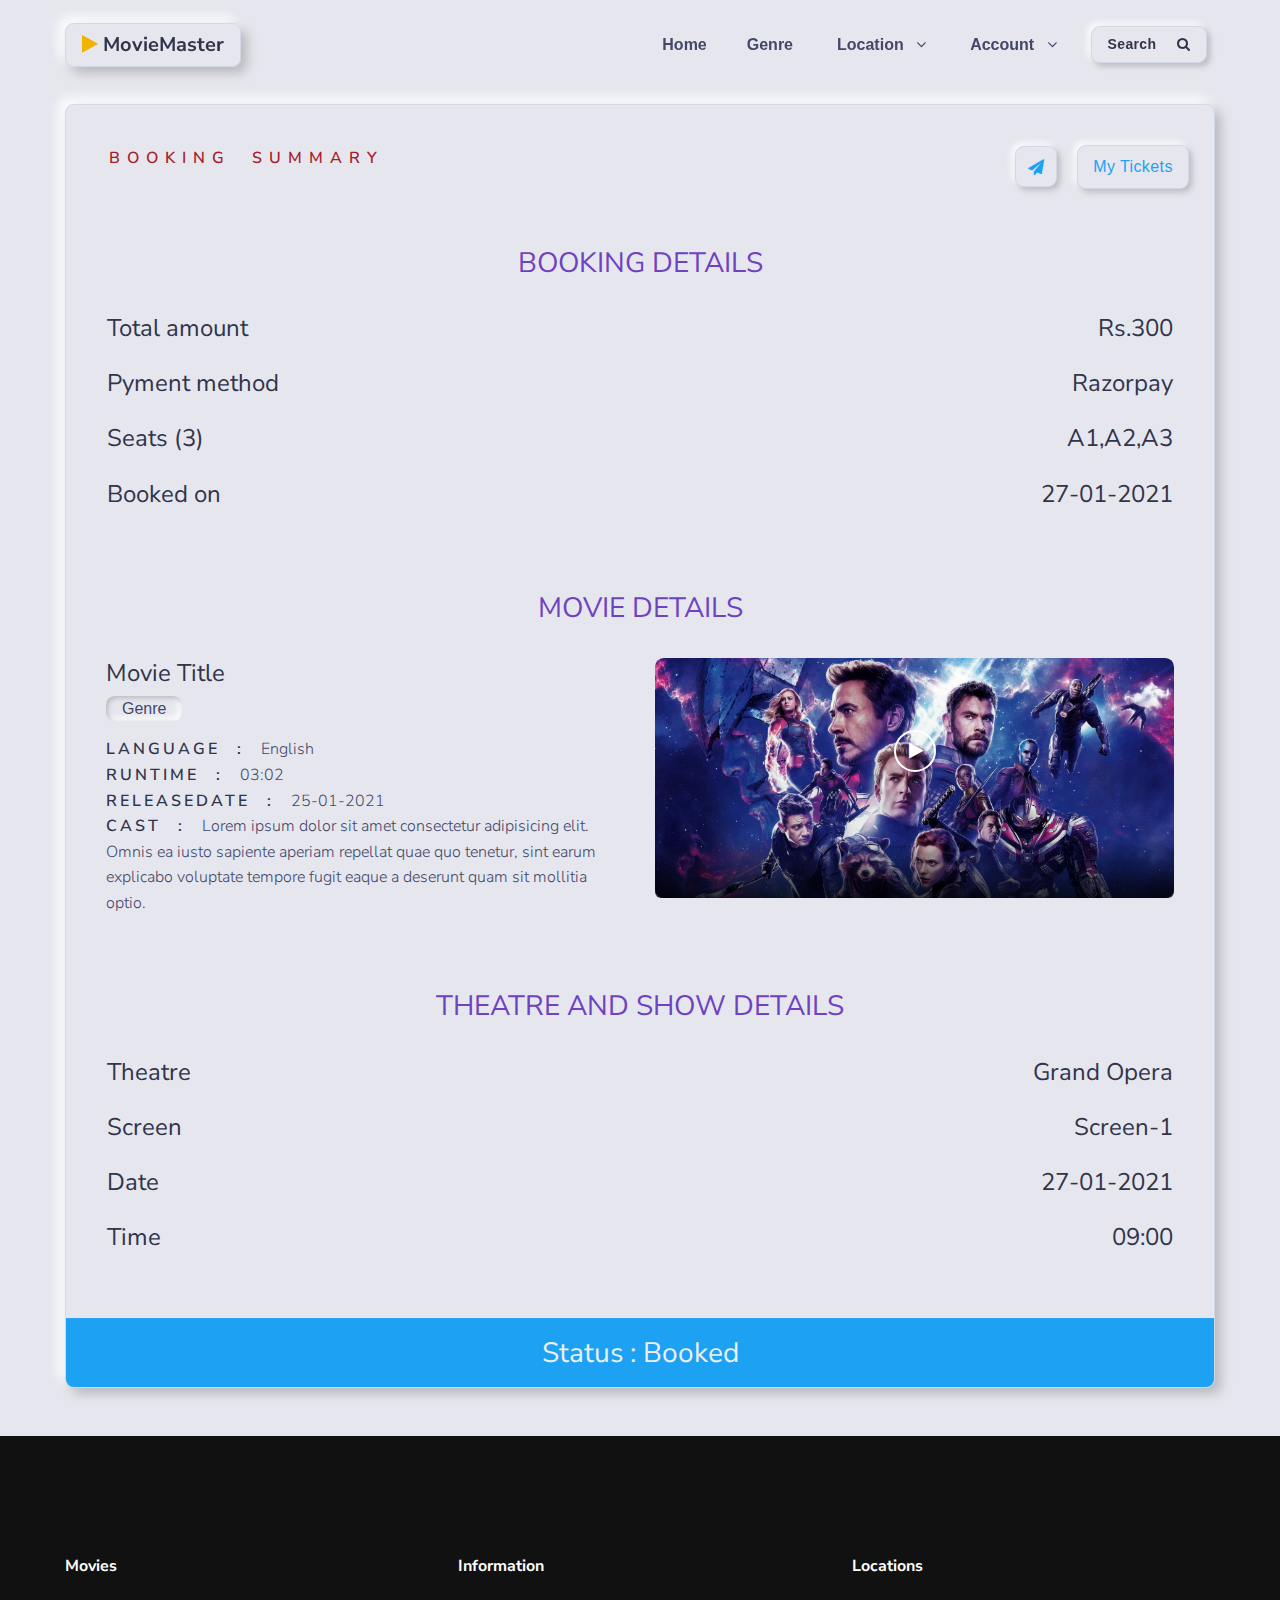
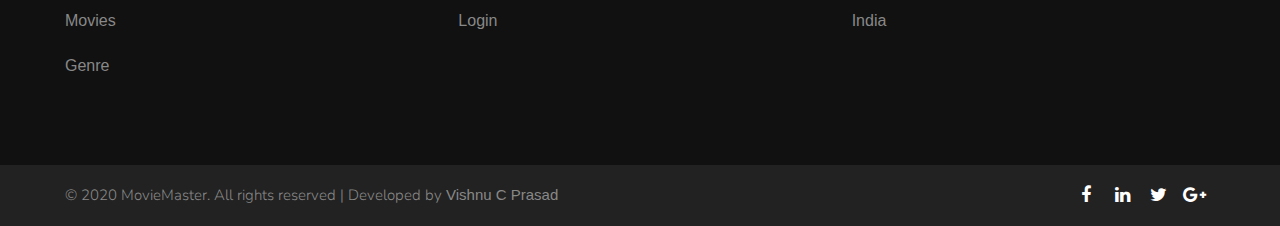
<file: views/view-ticket.html>
<!DOCTYPE html>
<html lang="en">

<head>
    <meta charset="UTF-8">
    <meta name="viewport" content="width=device-width, initial-scale=1.0">
    <title>MovieMaster</title>

    <link rel="icon" type="image/png" href="/favicon.ico" />

    <link rel="stylesheet" href="../assets/stylesheets/neumorphism.css">
    <link rel="stylesheet" href="../assets/stylesheets/fontawesome.css">
    <link rel="stylesheet" href="../assets/stylesheets/iziToast.css">
    <link rel="stylesheet" href="../assets/stylesheets/vex.css">
    <link rel="stylesheet" href="../assets/stylesheets/vex-theme-os.css">
    <link rel="stylesheet" href="../assets/stylesheets/style.css">
</head>

<body>
    <header>
        <nav id="navbar-main" aria-label="Primary navigation"
            class="navbar navbar-main navbar-expand-lg navbar-theme-primary headroom navbar-light">
            <div class="container position-relative">
                <a class="navbar-brand shadow-soft py-2 px-3 rounded border border-light mr-lg-4" href="/">
                    <h5 class="m-0 font-weight-bolder">
                        <span class="fa fa-play icon-log text-warning" aria-hidden="true"></span>
                        <span class="text-capitalize">MovieMaster</span>
                    </h5>
                </a>
                <div class="navbar-collapse collapse" id="navbar_global">
                    <div class="navbar-collapse-header">
                        <div class="row">
                            <div class="col-6 collapse-brand">
                                <a href="/" class="navbar-brand shadow-soft py-2 px-3 rounded border border-light">
                                    <span class="fa fa-play icon-log text-warning" aria-hidden="true"></span>
                                </a>
                            </div>
                            <div class="col-6 collapse-close">
                                <a href="#navbar_global" class="fa fa-times" data-toggle="collapse"
                                    data-target="#navbar_global" aria-controls="navbar_global" aria-expanded="false"
                                    title="close" aria-label="Toggle navigation"></a>
                            </div>
                        </div>
                    </div>
                    <ul class="navbar-nav navbar-nav-hover align-items-lg-center ml-auto">
                        <li class="nav-item">
                            <a href="/" class="nav-link font-weight-bold">Home</a>
                        </li>
                        <li class="nav-item">
                            <a href="/" class="nav-link font-weight-bold">Genre</a>
                        </li>
                        <li class="nav-item dropdown">
                            <a href="#" class="nav-link" data-toggle="dropdown">
                                <span class="nav-link-inner-text font-weight-bold">Location</span>
                                <span class="fa fa-angle-down nav-link-arrow ml-2"></span>
                            </a>
                            <ul class="dropdown-menu shadow-soft">
                                <h5><a class="text-secondary text-truncate font-weight-bold mx-3" href="">Erumely,
                                        Kerala, India</a></h5>
                                <li><a class="dropdown-item" href="/login"><i
                                            class="fa fa-location-arrow text-secondary mr-2"></i> Pick another
                                        location</a></li>
                            </ul>
                        </li>
                        <li class="nav-item dropdown">
                            <a href="#" class="nav-link" data-toggle="dropdown">
                                <span class="nav-link-inner-text font-weight-bold">Account</span>
                                <span class="fa fa-angle-down nav-link-arrow ml-2"></span>
                            </a>
                            <ul class="dropdown-menu shadow-soft">
                                <h5 class="row px-3">
                                    <div class="col my-auto">
                                        <a class="text-secondary font-weight-bold" href="">Account</a>
                                    </div>
                                    <div class="col">
                                        <img src="../assets/images/profile.png" class="profile_img float-right">
                                    </div>
                                </h5>
                                <li><a class="dropdown-item" href="/login"><i
                                            class="fa fa-sign-in text-secondary mr-2"></i> Login</a></li>
                            </ul>
                        </li>
                        <li class="nav-item">
                            <div class="search-right">
                                <a href="#search" class="btn btn-primary btn-sm font-weight-bold px-3" title="search">
                                    Search <span class="fa fa-search ml-3" aria-hidden="true"></span>
                                </a>
                                <div id="search" class="pop-overlay">
                                    <div class="popup">
                                        <form class="search-box" id="search-box">
                                            <input type="search" placeholder="Search your Keyword" name="searchQuery"
                                                id="searchQuery" required="required" autofocus="" autocomplete="false">
                                            <button type="submit" class="btn btn-primary mx-2"><span
                                                    class="fa fa-search" aria-hidden="true"></span></button>
                                            <div class="bg-white rounded mt-2 py-2" id="results-container" hidden
                                                style="max-height: 50vh; overflow-y: auto;"></div>
                                        </form>
                                    </div>
                                    <a class="close" href="#close">×</a>
                                </div>
                            </div>
                        </li>
                    </ul>
                </div>
                <div class="d-flex align-items-center">
                    <button class="navbar-toggler ml-2" type="button" data-toggle="collapse"
                        data-target="#navbar_global" aria-controls="navbar_global" aria-expanded="false"
                        aria-label="Toggle navigation">
                        <span class="navbar-toggler-icon"></span>
                    </button>
                </div>
            </div>
        </nav>
    </header>

    <section class="min-vh-100 d-flex align-items-center mt-2 pt-5">
        <div class="container mt-5">
            <div class="mb-5">
                <div class="card bg-primary shadow-soft border-light">
                    <div class="card-body p-3">
                        <div class="p-4">
                            <div class="row">
                                <div class="col">
                                    <h2 class="wthree text-danger m-0">Booking Summary</h2>
                                </div>
                                <div class="ml-3 ml-md-auto mt-3 mt-md-0">
                                    <button onclick="sendTicket()" class="btn btn-primary btn-icon-only text-twitter mr-3"><i
                                            class="fa fa-paper-plane"></i></button>
                                    <a href="" class="btn btn-primary text-twitter">My Tickets</a>
                                </div>
                            </div>
                        </div>
                        <div class="p-4">
                            <div class="mb-4 p-2 text-center">
                                <h3 class="text-uppercase wthree text-purple m-0">Booking Details</h3>
                            </div>
                            <div class="row px-3 pb-3">
                                <h4 class="text-dark wthree">Total amount</h4>
                                <h4 class="ml-auto text-dark text-medium">Rs.300</h4>
                            </div>
                            <div class="row px-3 pb-3">
                                <h4 class="text-dark wthree">Pyment method</h4>
                                <h4 class="ml-auto text-dark text-medium">Razorpay</h4>
                            </div>
                            <div class="row px-3 pb-3">
                                <h4 class="text-dark wthree">Seats
                                    <span class="font-weight-normal text-dark wthree">(3)</span>
                                </h4>
                                <h4 class="ml-auto text-dark text-medium" style="overflow-x: auto;">A1,A2,A3
                                </h4>
                            </div>
                            <div class="row px-3 pb-3">
                                <h4 class="text-dark wthree">Booked on</h4>
                                <h4 class="ml-auto text-dark text-medium" style="overflow-x: auto;">27-01-2021
                                </h4>
                            </div>
                        </div>
                        <div class="p-4">
                            <div class="mb-4 p-2 text-center">
                                <h3 class="text-uppercase wthree text-purple m-0">Movie Details</h3>
                            </div>
                            <div class="row">
                                <div class="col-md-6">
                                    <h4 class="text-dark wthree">Movie Title</h4>
                                    <div>
                                        <span class="shadow-inset px-3 py-1 text-medium rounded"
                                            style="width: fit-content;">Genre</span>
                                    </div>
                                    <div class="my-3">
                                        <p><span
                                                class="text-dark text-monospace text-small text-uppercase font-weight-bold">Language
                                                : </span>English</p>
                                        <p><span
                                                class="text-dark text-monospace text-small text-uppercase font-weight-bold">Runtime
                                                : </span>03:02</p>
                                        <p><span
                                                class="text-dark text-monospace text-small text-uppercase font-weight-bold">Releasedate
                                                : </span>25-01-2021</p>
                                        <p><span
                                                class="text-dark text-monospace text-small text-uppercase font-weight-bold">Cast
                                                : </span>Lorem ipsum dolor sit amet consectetur adipisicing elit. Omnis
                                            ea iusto sapiente aperiam repellat quae quo tenetur, sint earum explicabo
                                            voluptate tempore fugit eaque a deserunt quam sit mollitia optio.</p>
                                    </div>
                                </div>
                                <div class="col-md-6">
                                    <div class="w3l-grids">
                                        <div class="grids-main">
                                            <div class="item vhny-grid">
                                                <div class="box16">
                                                    <figure>
                                                        <img class="rounded" src="../assets/images/movies/banner1.jpg"
                                                            alt="" style="height: 15rem; object-fit: cover !important;">
                                                    </figure>
                                                    <a href="#small-dialog1" class="popup-with-zoom-anim play-view1">
                                                        <span class="fa fa-play video-icon" aria-hidden="true"></span>
                                                    </a>
                                                    <!-- dialog itself, mfp-hide class is required to make dialog hidden -->
                                                    <div id="small-dialog1"
                                                        class="zoom-anim-dialog mfp-hide small-dialog">
                                                        <iframe src="https://www.youtube.com/embed/-_DJEzZk2pc"
                                                            frameborder="0"
                                                            allow="accelerometer; autoplay; clipboard-write; encrypted-media; gyroscope; picture-in-picture"
                                                            allowfullscreen></iframe>
                                                    </div>
                                                </div>
                                            </div>
                                        </div>
                                    </div>
                                </div>
                            </div>
                        </div>
                        <div class="p-4">
                            <div class="mb-4 p-2 text-center">
                                <h3 class="text-uppercase wthree text-purple m-0">Theatre and Show Details</h3>
                            </div>
                            <div class="row px-3 pb-3">
                                <h4 class="text-dark wthree">Theatre</h4>
                                <h4 class="ml-auto text-dark text-medium">Grand Opera</h4>
                            </div>
                            <div class="row px-3 pb-3">
                                <h4 class="text-dark wthree">Screen</h4>
                                <h4 class="ml-auto text-dark text-medium">Screen-1</h4>
                            </div>
                            <div class="row px-3 pb-3">
                                <h4 class="text-dark wthree">Date</h4>
                                <h4 class="ml-auto text-dark text-medium" style="overflow-x: auto;">27-01-2021
                                </h4>
                            </div>
                            <div class="row px-3 pb-3">
                                <h4 class="text-dark wthree">Time</h4>
                                <h4 class="ml-auto text-dark text-medium" style="overflow-x: auto;">09:00
                                </h4>
                            </div>
                        </div>
                    </div>
                    <div class="card-footer bg-twitter py-3 px-4">
                        <div class="row px-3">
                            <h3 class="text-white ml-auto wthree m-0">Status :</h3>
                            <h3 class="mr-auto text-white wthree m-0">&nbsp;Booked</h3>
                        </div>
                    </div>
                </div>
            </div>
        </div>
    </section>

    <!-- footer-66 -->
    <footer class="w3l-footer">
        <section class="footer-inner-main">
            <div class="footer-hny-grids py-5">
                <div class="container py-lg-4">
                    <div class="text-txt">
                        <div class="right-side">
                            <div class="row footer-links">
                                <div class="col-md-4 col-sm-6 sub-two-right mt-5">
                                    <h6>Movies</h6>
                                    <ul>
                                        <li><a href="/">Movies</a></li>
                                        <li><a href="/">Genre</a></li>
                                    </ul>
                                </div>
                                <div class="col-md-4 col-sm-6 sub-two-right mt-5">
                                    <h6>Information</h6>
                                    <ul>
                                        <li><a href="/login">Login</a> </li>
                                    </ul>
                                </div>
                                <div class="col-md-4 col-sm-6 sub-two-right mt-5">
                                    <h6>Locations</h6>
                                    <ul>
                                        <li><a href="/">India</a></li>
                                    </ul>
                                </div>
                            </div>
                        </div>
                    </div>
                </div>
            </div>
            </div>
            <div class="below-section">
                <div class="container">
                    <div class="copyright-footer">
                        <div class="columns text-lg-left">
                            <p>&copy; 2020 MovieMaster. All rights reserved | Developed by <a href="/">Vishnu C
                                    Prasad</a></p>
                        </div>

                        <ul class="social text-lg-right">
                            <li><a href="/"><span class="fa fa-facebook" aria-hidden="true"></span></a>
                            </li>
                            <li><a href="/"><span class="fa fa-linkedin" aria-hidden="true"></span></a>
                            </li>
                            <li><a href="/"><span class="fa fa-twitter" aria-hidden="true"></span></a>
                            </li>
                            <li><a href="/"><span class="fa fa-google-plus" aria-hidden="true"></span></a>
                            </li>

                        </ul>
                    </div>
                </div>
            </div>
            <!-- copyright -->
            <!-- move top -->
            <button onclick="topFunction()" id="movetop" title="Go to top">
                <span class="fa fa-arrow-up" aria-hidden="true"></span>
            </button>
            <!-- /move top -->

        </section>
    </footer>
    <!--//footer-66 -->

    <script src="../assets/javascripts/jquery.min.js"></script>
    <script src="../assets/javascripts/jquery.counterup.min.js"></script>
    <script src="../assets/javascripts/jquery.countdown.min.js"></script>
    <script src="../assets/javascripts/popper.min.js"></script>
    <script src="../assets/javascripts/bootstrap.min.js"></script>
    <script src="../assets/javascripts/jquery.magnific-popup.min.js"></script>
    <script src="../assets/javascripts/owl.carousel.js"></script>
    <script src="../assets/javascripts/owl.config.js"></script>
    <script src="../assets/javascripts/neumorphism.js"></script>
    <script src="../assets/javascripts/iziToast.js"></script>
    <script src="../assets/javascripts/vex.combined.js"></script>
    <script src="../assets/javascripts/script.js"></script>
</body>

</html>
</file>
